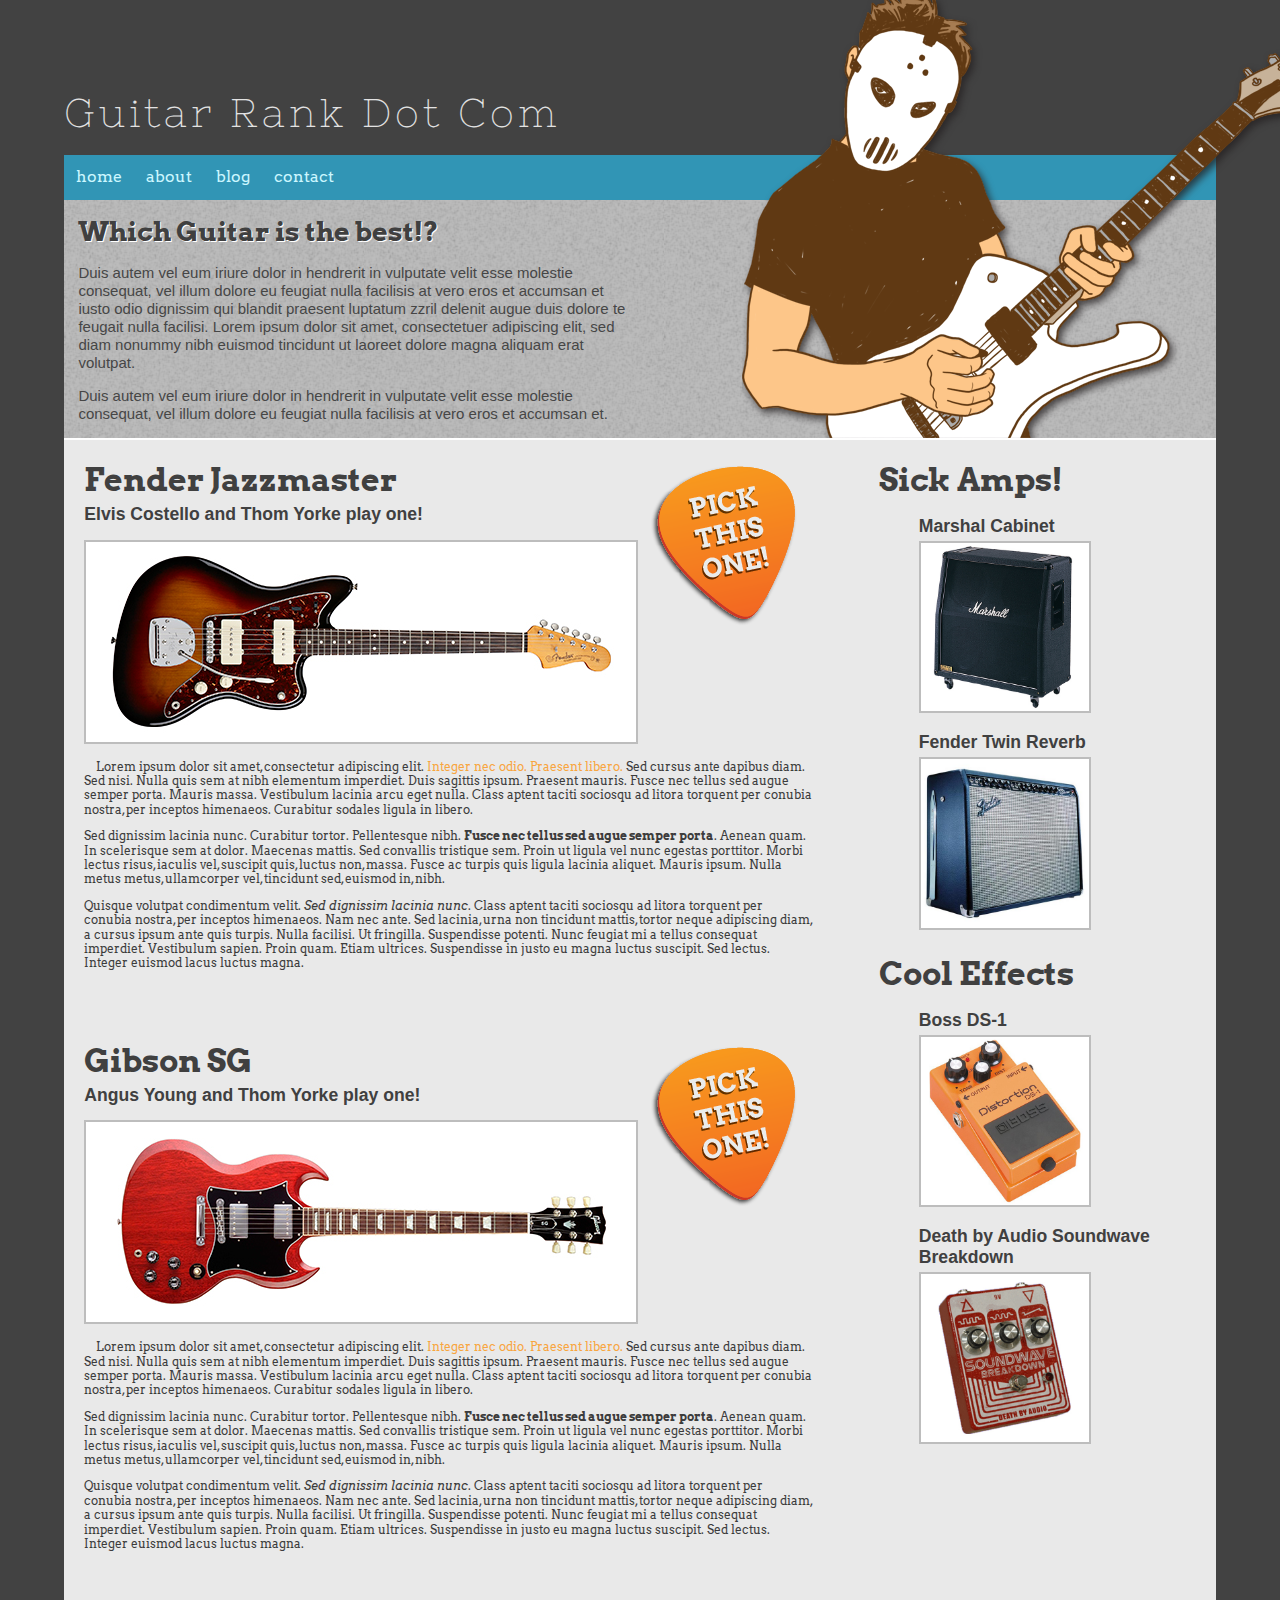
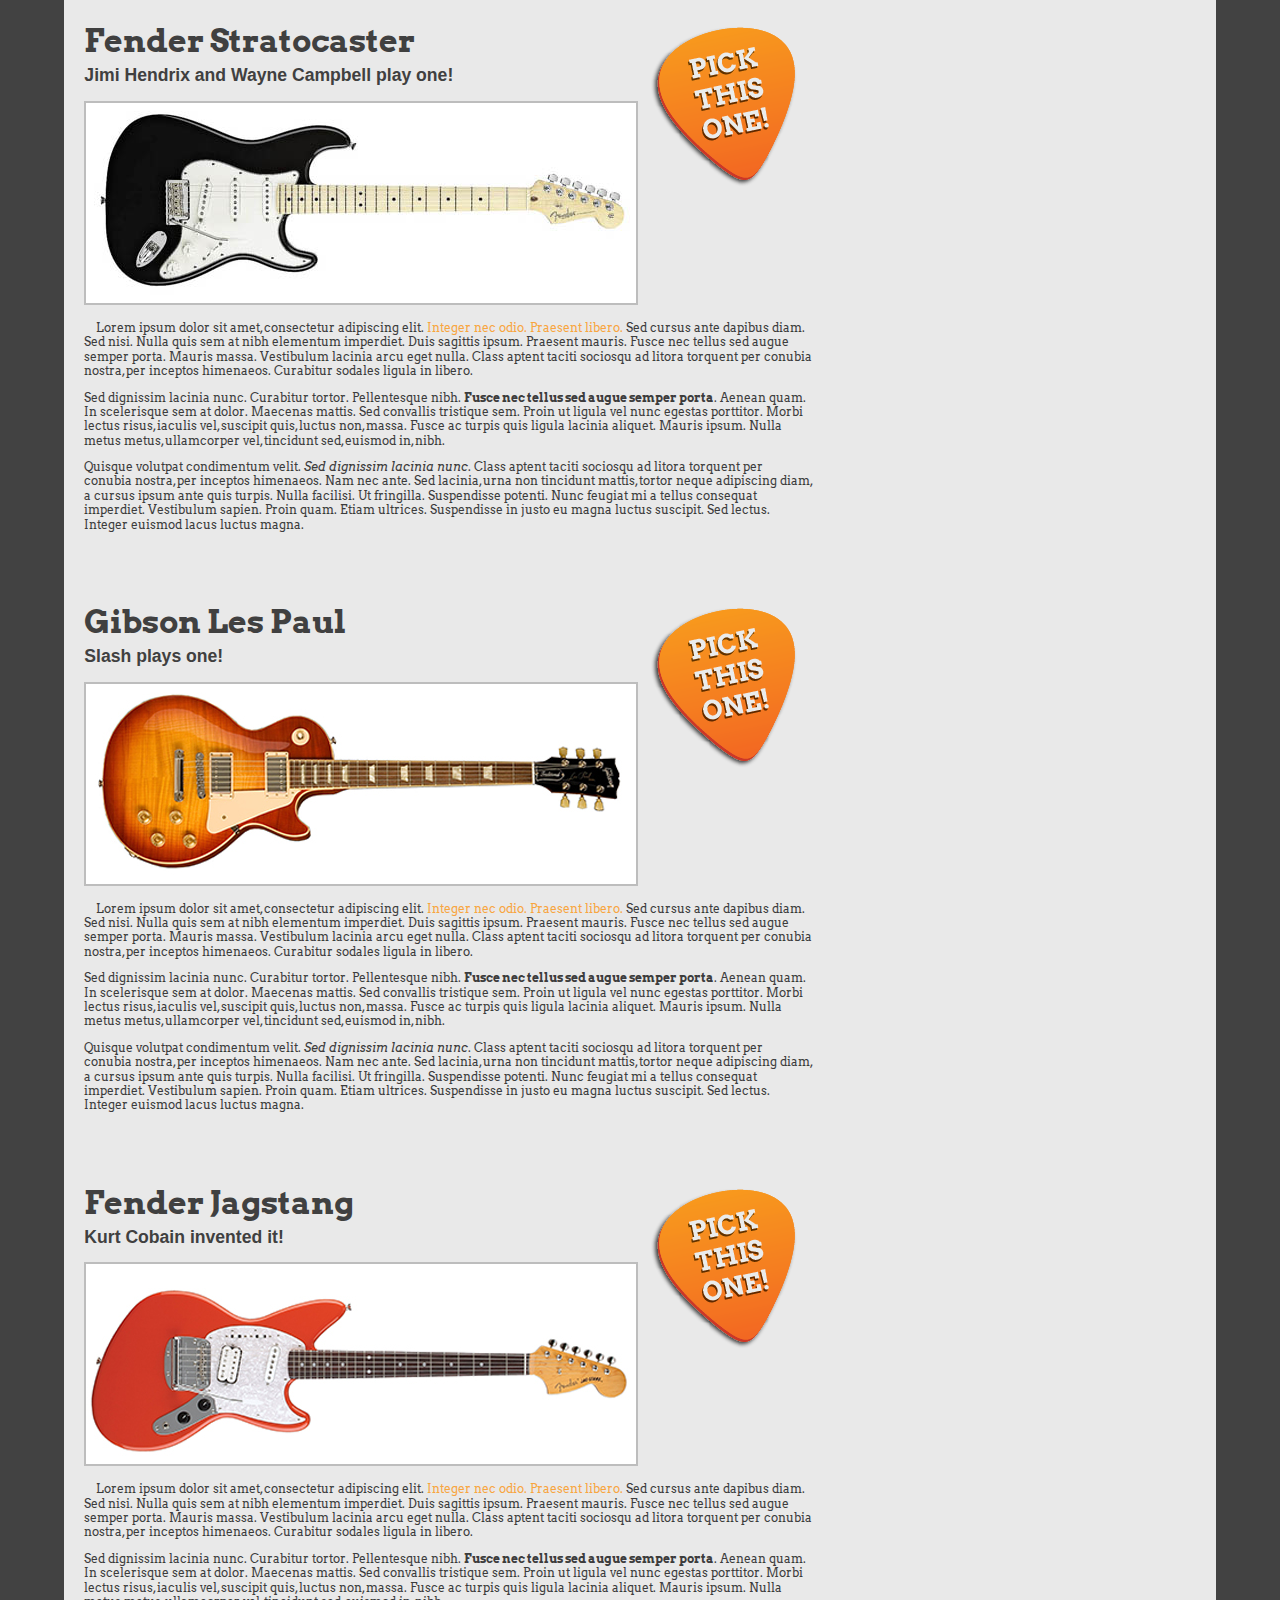
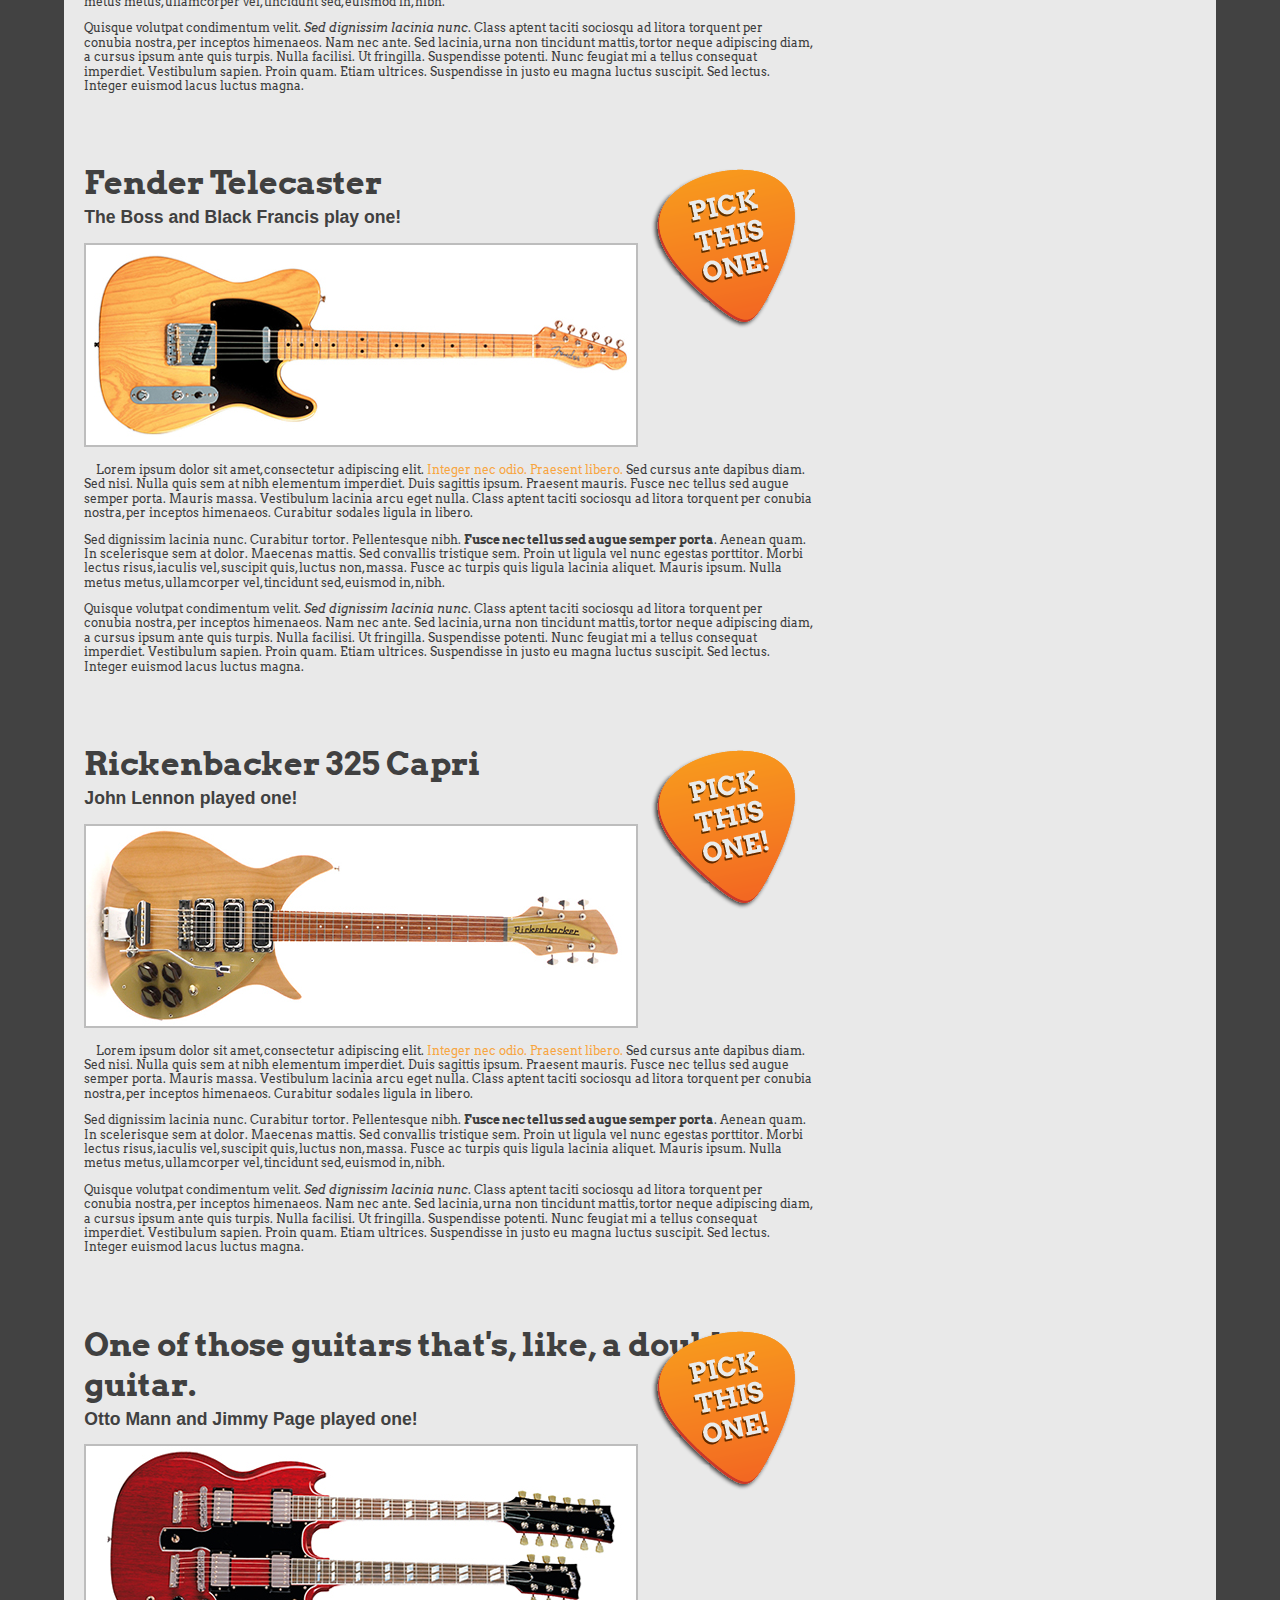
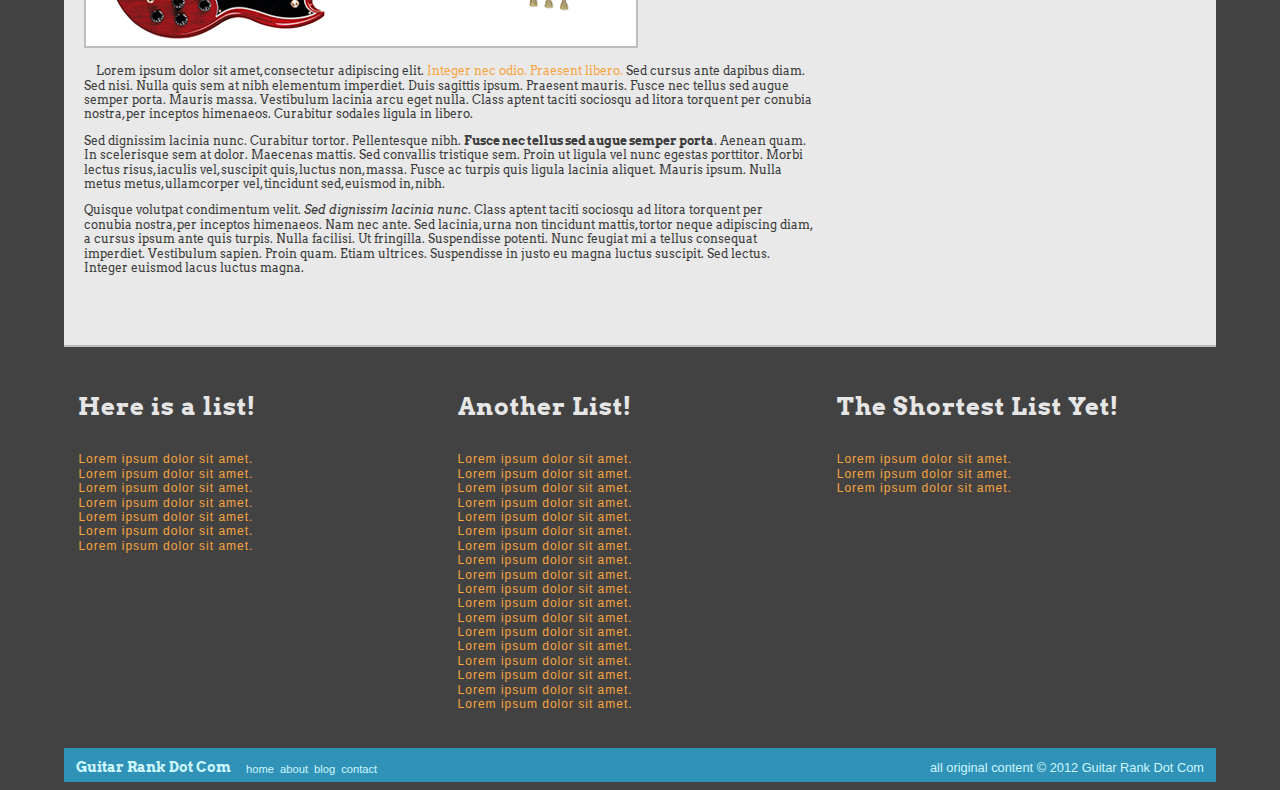
<file: index.html>
<!DOCTYPE HTML>
<html>
<head>
<meta http-equiv="Content-Type" content="text/html; charset=UTF-8">
<link type="text/css" rel="stylesheet" href="css/normalize.css">
<link type="text/css" rel="stylesheet" href="css/style.css">
<link href='http://fonts.googleapis.com/css?family=Nixie+One|Arvo' rel='stylesheet' type='text/css'>
<title>Guitar Rank Dot Com</title>
</head>
<body>
<div id="wrapper">
	<div id="header">
    	<h1>Guitar Rank Dot Com</h1>
    </div>
    <div id="nav">
    	<ul>
        	<li><a href="#">home</a></li>
            <li><a href="#">about</a></li>
            <li><a href="#">blog</a></li>
            <li><a href="#">contact</a></li>
        </ul>
    </div>
    <div id="intro">
    		<div id="introFigure"><img src="img/figure.png" alt="Killed by Shredd!"></div>
        	<h1>Which Guitar is the best!?</h1>
            <p>Duis autem vel eum iriure dolor in hendrerit in vulputate velit esse molestie consequat, vel illum dolore eu feugiat nulla facilisis at vero eros et accumsan et iusto odio dignissim qui blandit praesent luptatum zzril delenit augue duis dolore te feugait nulla facilisi. Lorem ipsum dolor sit amet, consectetuer adipiscing elit, sed diam nonummy nibh euismod tincidunt ut laoreet dolore magna aliquam erat volutpat.</p>
            <p>Duis autem vel eum iriure dolor in hendrerit in vulputate velit esse molestie consequat, vel illum dolore eu feugiat nulla facilisis at vero eros et accumsan et.</p>
       
    </div>
    <div id="main">
    <div id="guitars">
  	<div>
        	<h1>Fender Jazzmaster</h1>
            <h2>Elvis Costello and Thom Yorke play one!</h2>
            <img src="img/jazzmaster.jpg" alt="Fender Jazzmaster">
            <p>Lorem ipsum dolor sit amet, consectetur adipiscing elit. <a href="#">Integer nec odio. Praesent libero.</a> Sed cursus ante dapibus diam. Sed nisi. Nulla quis sem at nibh elementum imperdiet. Duis sagittis ipsum. Praesent mauris. Fusce nec tellus sed augue semper porta. Mauris massa. Vestibulum lacinia arcu eget nulla. Class aptent taciti sociosqu ad litora torquent per conubia nostra, per inceptos himenaeos. Curabitur sodales ligula in libero. </p>
<p>Sed dignissim lacinia nunc. Curabitur tortor. Pellentesque nibh. <b>Fusce nec tellus sed augue semper porta</b>. Aenean quam. In scelerisque sem at dolor. Maecenas mattis. Sed convallis tristique sem. Proin ut ligula vel nunc egestas porttitor. Morbi lectus risus, iaculis vel, suscipit quis, luctus non, massa. Fusce ac turpis quis ligula lacinia aliquet. Mauris ipsum. Nulla metus metus, ullamcorper vel, tincidunt sed, euismod in, nibh. </p>
<p>Quisque volutpat condimentum velit. <i>Sed dignissim lacinia nunc</i>. Class aptent taciti sociosqu ad litora torquent per conubia nostra, per inceptos himenaeos. Nam nec ante. Sed lacinia, urna non tincidunt mattis, tortor neque adipiscing diam, a cursus ipsum ante quis turpis. Nulla facilisi. Ut fringilla. Suspendisse potenti. Nunc feugiat mi a tellus consequat imperdiet. Vestibulum sapien. Proin quam. Etiam ultrices. Suspendisse in justo eu magna luctus suscipit. Sed lectus. Integer euismod lacus luctus magna. </p>
			<div><a href="#"><img src="img/pick.png" alt="Pick This One!"></a></div>
      </div>
        <div>
        	<h1>Gibson SG</h1>
            <h2>Angus Young and Thom Yorke play one!</h2>
            <img src="img/sg.jpg" alt="Gibson SG">
            <p>Lorem ipsum dolor sit amet, consectetur adipiscing elit. <a href="#">Integer nec odio. Praesent libero.</a> Sed cursus ante dapibus diam. Sed nisi. Nulla quis sem at nibh elementum imperdiet. Duis sagittis ipsum. Praesent mauris. Fusce nec tellus sed augue semper porta. Mauris massa. Vestibulum lacinia arcu eget nulla. Class aptent taciti sociosqu ad litora torquent per conubia nostra, per inceptos himenaeos. Curabitur sodales ligula in libero. </p>
<p>Sed dignissim lacinia nunc. Curabitur tortor. Pellentesque nibh. <b>Fusce nec tellus sed augue semper porta</b>. Aenean quam. In scelerisque sem at dolor. Maecenas mattis. Sed convallis tristique sem. Proin ut ligula vel nunc egestas porttitor. Morbi lectus risus, iaculis vel, suscipit quis, luctus non, massa. Fusce ac turpis quis ligula lacinia aliquet. Mauris ipsum. Nulla metus metus, ullamcorper vel, tincidunt sed, euismod in, nibh. </p>
<p>Quisque volutpat condimentum velit. <i>Sed dignissim lacinia nunc</i>. Class aptent taciti sociosqu ad litora torquent per conubia nostra, per inceptos himenaeos. Nam nec ante. Sed lacinia, urna non tincidunt mattis, tortor neque adipiscing diam, a cursus ipsum ante quis turpis. Nulla facilisi. Ut fringilla. Suspendisse potenti. Nunc feugiat mi a tellus consequat imperdiet. Vestibulum sapien. Proin quam. Etiam ultrices. Suspendisse in justo eu magna luctus suscipit. Sed lectus. Integer euismod lacus luctus magna. </p>
<div><a href="#"><img src="img/pick.png" alt="Pick This One!"></a></div>
        </div>
        <div>
        	<h1>Fender Stratocaster</h1>
            <h2>Jimi Hendrix and Wayne Campbell play one!</h2>
            <img src="img/strat.jpg" alt="Fender Stratocaster">
            <p>Lorem ipsum dolor sit amet, consectetur adipiscing elit. <a href="#">Integer nec odio. Praesent libero.</a> Sed cursus ante dapibus diam. Sed nisi. Nulla quis sem at nibh elementum imperdiet. Duis sagittis ipsum. Praesent mauris. Fusce nec tellus sed augue semper porta. Mauris massa. Vestibulum lacinia arcu eget nulla. Class aptent taciti sociosqu ad litora torquent per conubia nostra, per inceptos himenaeos. Curabitur sodales ligula in libero. </p>
<p>Sed dignissim lacinia nunc. Curabitur tortor. Pellentesque nibh. <b>Fusce nec tellus sed augue semper porta</b>. Aenean quam. In scelerisque sem at dolor. Maecenas mattis. Sed convallis tristique sem. Proin ut ligula vel nunc egestas porttitor. Morbi lectus risus, iaculis vel, suscipit quis, luctus non, massa. Fusce ac turpis quis ligula lacinia aliquet. Mauris ipsum. Nulla metus metus, ullamcorper vel, tincidunt sed, euismod in, nibh. </p>
<p>Quisque volutpat condimentum velit. <i>Sed dignissim lacinia nunc</i>. Class aptent taciti sociosqu ad litora torquent per conubia nostra, per inceptos himenaeos. Nam nec ante. Sed lacinia, urna non tincidunt mattis, tortor neque adipiscing diam, a cursus ipsum ante quis turpis. Nulla facilisi. Ut fringilla. Suspendisse potenti. Nunc feugiat mi a tellus consequat imperdiet. Vestibulum sapien. Proin quam. Etiam ultrices. Suspendisse in justo eu magna luctus suscipit. Sed lectus. Integer euismod lacus luctus magna. </p>
<div><a href="#"><img src="img/pick.png" alt="Pick This One!"></a></div>
        </div>
        <div>
        	<h1>Gibson Les Paul</h1>
            <h2>Slash plays one!</h2>
            <img src="img/lespaul.jpg" alt="Gibson Les Paul">
            <p>Lorem ipsum dolor sit amet, consectetur adipiscing elit. <a href="#">Integer nec odio. Praesent libero.</a> Sed cursus ante dapibus diam. Sed nisi. Nulla quis sem at nibh elementum imperdiet. Duis sagittis ipsum. Praesent mauris. Fusce nec tellus sed augue semper porta. Mauris massa. Vestibulum lacinia arcu eget nulla. Class aptent taciti sociosqu ad litora torquent per conubia nostra, per inceptos himenaeos. Curabitur sodales ligula in libero. </p>
<p>Sed dignissim lacinia nunc. Curabitur tortor. Pellentesque nibh. <b>Fusce nec tellus sed augue semper porta</b>. Aenean quam. In scelerisque sem at dolor. Maecenas mattis. Sed convallis tristique sem. Proin ut ligula vel nunc egestas porttitor. Morbi lectus risus, iaculis vel, suscipit quis, luctus non, massa. Fusce ac turpis quis ligula lacinia aliquet. Mauris ipsum. Nulla metus metus, ullamcorper vel, tincidunt sed, euismod in, nibh. </p>
<p>Quisque volutpat condimentum velit. <i>Sed dignissim lacinia nunc</i>. Class aptent taciti sociosqu ad litora torquent per conubia nostra, per inceptos himenaeos. Nam nec ante. Sed lacinia, urna non tincidunt mattis, tortor neque adipiscing diam, a cursus ipsum ante quis turpis. Nulla facilisi. Ut fringilla. Suspendisse potenti. Nunc feugiat mi a tellus consequat imperdiet. Vestibulum sapien. Proin quam. Etiam ultrices. Suspendisse in justo eu magna luctus suscipit. Sed lectus. Integer euismod lacus luctus magna. </p>
<div><a href="#"><img src="img/pick.png" alt="Pick This One!"></a></div>
        </div>
        <div>
        	<h1>Fender Jagstang</h1>
            <h2>Kurt Cobain invented it!</h2>
            <img src="img/jagstang.jpg" alt="Fender Jagstang">
            <p>Lorem ipsum dolor sit amet, consectetur adipiscing elit. <a href="#">Integer nec odio. Praesent libero.</a> Sed cursus ante dapibus diam. Sed nisi. Nulla quis sem at nibh elementum imperdiet. Duis sagittis ipsum. Praesent mauris. Fusce nec tellus sed augue semper porta. Mauris massa. Vestibulum lacinia arcu eget nulla. Class aptent taciti sociosqu ad litora torquent per conubia nostra, per inceptos himenaeos. Curabitur sodales ligula in libero. </p>
<p>Sed dignissim lacinia nunc. Curabitur tortor. Pellentesque nibh. <b>Fusce nec tellus sed augue semper porta</b>. Aenean quam. In scelerisque sem at dolor. Maecenas mattis. Sed convallis tristique sem. Proin ut ligula vel nunc egestas porttitor. Morbi lectus risus, iaculis vel, suscipit quis, luctus non, massa. Fusce ac turpis quis ligula lacinia aliquet. Mauris ipsum. Nulla metus metus, ullamcorper vel, tincidunt sed, euismod in, nibh. </p>
<p>Quisque volutpat condimentum velit. <i>Sed dignissim lacinia nunc</i>. Class aptent taciti sociosqu ad litora torquent per conubia nostra, per inceptos himenaeos. Nam nec ante. Sed lacinia, urna non tincidunt mattis, tortor neque adipiscing diam, a cursus ipsum ante quis turpis. Nulla facilisi. Ut fringilla. Suspendisse potenti. Nunc feugiat mi a tellus consequat imperdiet. Vestibulum sapien. Proin quam. Etiam ultrices. Suspendisse in justo eu magna luctus suscipit. Sed lectus. Integer euismod lacus luctus magna. </p>
<div><a href="#"><img src="img/pick.png" alt="Pick This One!"></a></div>
        </div>
        <div>
        	<h1>Fender Telecaster</h1>
            <h2>The Boss and Black Francis play one!</h2>
            <img src="img/tele.jpg" alt="Fender Telecaster">
            <p>Lorem ipsum dolor sit amet, consectetur adipiscing elit. <a href="#">Integer nec odio. Praesent libero.</a> Sed cursus ante dapibus diam. Sed nisi. Nulla quis sem at nibh elementum imperdiet. Duis sagittis ipsum. Praesent mauris. Fusce nec tellus sed augue semper porta. Mauris massa. Vestibulum lacinia arcu eget nulla. Class aptent taciti sociosqu ad litora torquent per conubia nostra, per inceptos himenaeos. Curabitur sodales ligula in libero. </p>
<p>Sed dignissim lacinia nunc. Curabitur tortor. Pellentesque nibh. <b>Fusce nec tellus sed augue semper porta</b>. Aenean quam. In scelerisque sem at dolor. Maecenas mattis. Sed convallis tristique sem. Proin ut ligula vel nunc egestas porttitor. Morbi lectus risus, iaculis vel, suscipit quis, luctus non, massa. Fusce ac turpis quis ligula lacinia aliquet. Mauris ipsum. Nulla metus metus, ullamcorper vel, tincidunt sed, euismod in, nibh. </p>
<p>Quisque volutpat condimentum velit. <i>Sed dignissim lacinia nunc</i>. Class aptent taciti sociosqu ad litora torquent per conubia nostra, per inceptos himenaeos. Nam nec ante. Sed lacinia, urna non tincidunt mattis, tortor neque adipiscing diam, a cursus ipsum ante quis turpis. Nulla facilisi. Ut fringilla. Suspendisse potenti. Nunc feugiat mi a tellus consequat imperdiet. Vestibulum sapien. Proin quam. Etiam ultrices. Suspendisse in justo eu magna luctus suscipit. Sed lectus. Integer euismod lacus luctus magna. </p>
<div><a href="#"><img src="img/pick.png" alt="Pick This One!"></a></div>
        </div>
        <div>
        	<h1>Rickenbacker 325 Capri</h1>
            <h2>John Lennon played one!</h2>
            <img src="img/rickenbacker.jpg" alt="Rickenbacker 352 Capri">
            <p>Lorem ipsum dolor sit amet, consectetur adipiscing elit. <a href="#">Integer nec odio. Praesent libero.</a> Sed cursus ante dapibus diam. Sed nisi. Nulla quis sem at nibh elementum imperdiet. Duis sagittis ipsum. Praesent mauris. Fusce nec tellus sed augue semper porta. Mauris massa. Vestibulum lacinia arcu eget nulla. Class aptent taciti sociosqu ad litora torquent per conubia nostra, per inceptos himenaeos. Curabitur sodales ligula in libero. </p>
<p>Sed dignissim lacinia nunc. Curabitur tortor. Pellentesque nibh. <b>Fusce nec tellus sed augue semper porta</b>. Aenean quam. In scelerisque sem at dolor. Maecenas mattis. Sed convallis tristique sem. Proin ut ligula vel nunc egestas porttitor. Morbi lectus risus, iaculis vel, suscipit quis, luctus non, massa. Fusce ac turpis quis ligula lacinia aliquet. Mauris ipsum. Nulla metus metus, ullamcorper vel, tincidunt sed, euismod in, nibh. </p>
<p>Quisque volutpat condimentum velit. <i>Sed dignissim lacinia nunc</i>. Class aptent taciti sociosqu ad litora torquent per conubia nostra, per inceptos himenaeos. Nam nec ante. Sed lacinia, urna non tincidunt mattis, tortor neque adipiscing diam, a cursus ipsum ante quis turpis. Nulla facilisi. Ut fringilla. Suspendisse potenti. Nunc feugiat mi a tellus consequat imperdiet. Vestibulum sapien. Proin quam. Etiam ultrices. Suspendisse in justo eu magna luctus suscipit. Sed lectus. Integer euismod lacus luctus magna. </p>
<div><a href="#"><img src="img/pick.png" alt="Pick This One!"></a></div>
        </div>
        <div>
        	<h1>One of those guitars that's, like, a double guitar.</h1>
            <h2>Otto Mann and Jimmy Page played one!</h2>
            <img src="img/lespaulDouble.jpg" alt="Gibson SG Double Neck">
            <p>Lorem ipsum dolor sit amet, consectetur adipiscing elit. <a href="#">Integer nec odio. Praesent libero.</a> Sed cursus ante dapibus diam. Sed nisi. Nulla quis sem at nibh elementum imperdiet. Duis sagittis ipsum. Praesent mauris. Fusce nec tellus sed augue semper porta. Mauris massa. Vestibulum lacinia arcu eget nulla. Class aptent taciti sociosqu ad litora torquent per conubia nostra, per inceptos himenaeos. Curabitur sodales ligula in libero. </p>
<p>Sed dignissim lacinia nunc. Curabitur tortor. Pellentesque nibh. <b>Fusce nec tellus sed augue semper porta</b>. Aenean quam. In scelerisque sem at dolor. Maecenas mattis. Sed convallis tristique sem. Proin ut ligula vel nunc egestas porttitor. Morbi lectus risus, iaculis vel, suscipit quis, luctus non, massa. Fusce ac turpis quis ligula lacinia aliquet. Mauris ipsum. Nulla metus metus, ullamcorper vel, tincidunt sed, euismod in, nibh. </p>
<p>Quisque volutpat condimentum velit. <i>Sed dignissim lacinia nunc</i>. Class aptent taciti sociosqu ad litora torquent per conubia nostra, per inceptos himenaeos. Nam nec ante. Sed lacinia, urna non tincidunt mattis, tortor neque adipiscing diam, a cursus ipsum ante quis turpis. Nulla facilisi. Ut fringilla. Suspendisse potenti. Nunc feugiat mi a tellus consequat imperdiet. Vestibulum sapien. Proin quam. Etiam ultrices. Suspendisse in justo eu magna luctus suscipit. Sed lectus. Integer euismod lacus luctus magna. </p>
<div><a href="#"><img src="img/pick.png" alt="Pick This One!"></a></div>
        </div>
  	</div>
    <div id="aside">
  			
        		<h1>Sick Amps!</h1>
            	<ul>
            		<li><h2>Marshal Cabinet</h2><img src="img/marshalCab.jpg" alt="Marshal Cabinet"></li>
                	<li><h2>Fender Twin Reverb</h2><img src="img/fenderTwin.jpg" alt="Fender Twin Reverb"></li>
            	</ul>
        	
        		<h1>Cool Effects</h1>
            	<ul>
            		<li><h2>Boss DS-1</h2><img src="img/bossDS1.jpg" alt="Boss DS-1"></li>
                	<li><h2>Death by Audio Soundwave Breakdown</h2><img src="img/soundwaveBreakdown.jpg" alt="Death by Audio Soundwave Breakdown"></li>
            	</ul>
        	
    	</div>
        </div>
    <div id="links">
   	  <div>
        	<h1>Here is a list!</h1>
            <ul>
            	<li><a href="#">Lorem ipsum dolor sit amet.</a></li>
                <li><a href="#">Lorem ipsum dolor sit amet.</a></li>
                <li><a href="#">Lorem ipsum dolor sit amet.</a></li>
                <li><a href="#">Lorem ipsum dolor sit amet.</a></li>
                <li><a href="#">Lorem ipsum dolor sit amet.</a></li>
                <li><a href="#">Lorem ipsum dolor sit amet.</a></li>
                <li><a href="#">Lorem ipsum dolor sit amet.</a></li>
            </ul>
        </div>
        <div>
        	<h1>Another List!</h1>
            <ul>
                <li><a href="#">Lorem ipsum dolor sit amet.</a></li>
                <li><a href="#">Lorem ipsum dolor sit amet.</a></li>
                <li><a href="#">Lorem ipsum dolor sit amet.</a></li>
                <li><a href="#">Lorem ipsum dolor sit amet.</a></li>
                <li><a href="#">Lorem ipsum dolor sit amet.</a></li>
                <li><a href="#">Lorem ipsum dolor sit amet.</a></li>
                <li><a href="#">Lorem ipsum dolor sit amet.</a></li>
                <li><a href="#">Lorem ipsum dolor sit amet.</a></li>
                <li><a href="#">Lorem ipsum dolor sit amet.</a></li>
                <li><a href="#">Lorem ipsum dolor sit amet.</a></li>
                <li><a href="#">Lorem ipsum dolor sit amet.</a></li>
                <li><a href="#">Lorem ipsum dolor sit amet.</a></li>
                <li><a href="#">Lorem ipsum dolor sit amet.</a></li>
                <li><a href="#">Lorem ipsum dolor sit amet.</a></li>
                <li><a href="#">Lorem ipsum dolor sit amet.</a></li>
                <li><a href="#">Lorem ipsum dolor sit amet.</a></li>
                <li><a href="#">Lorem ipsum dolor sit amet.</a></li>
                <li><a href="#">Lorem ipsum dolor sit amet.</a></li>
            </ul>
        </div>
        <div>
        	<h1>The Shortest List Yet!</h1>
            <ul>
                <li><a href="#">Lorem ipsum dolor sit amet.</a></li>
                <li><a href="#">Lorem ipsum dolor sit amet.</a></li>
                <li><a href="#">Lorem ipsum dolor sit amet.</a></li>
            </ul>
        </div>
    </div>
    <div id="footer">
    	<h1>Guitar Rank Dot Com</h1>
        <ul>
        	<li><a href="#">home</a></li>
            <li><a href="#">about</a></li>
            <li><a href="#">blog</a></li>
            <li><a href="#">contact</a></li>
        </ul>
        <div>all original content &copy; 2012 Guitar Rank Dot Com</div>
    </div>
</div>
</body>
</html>
</file>
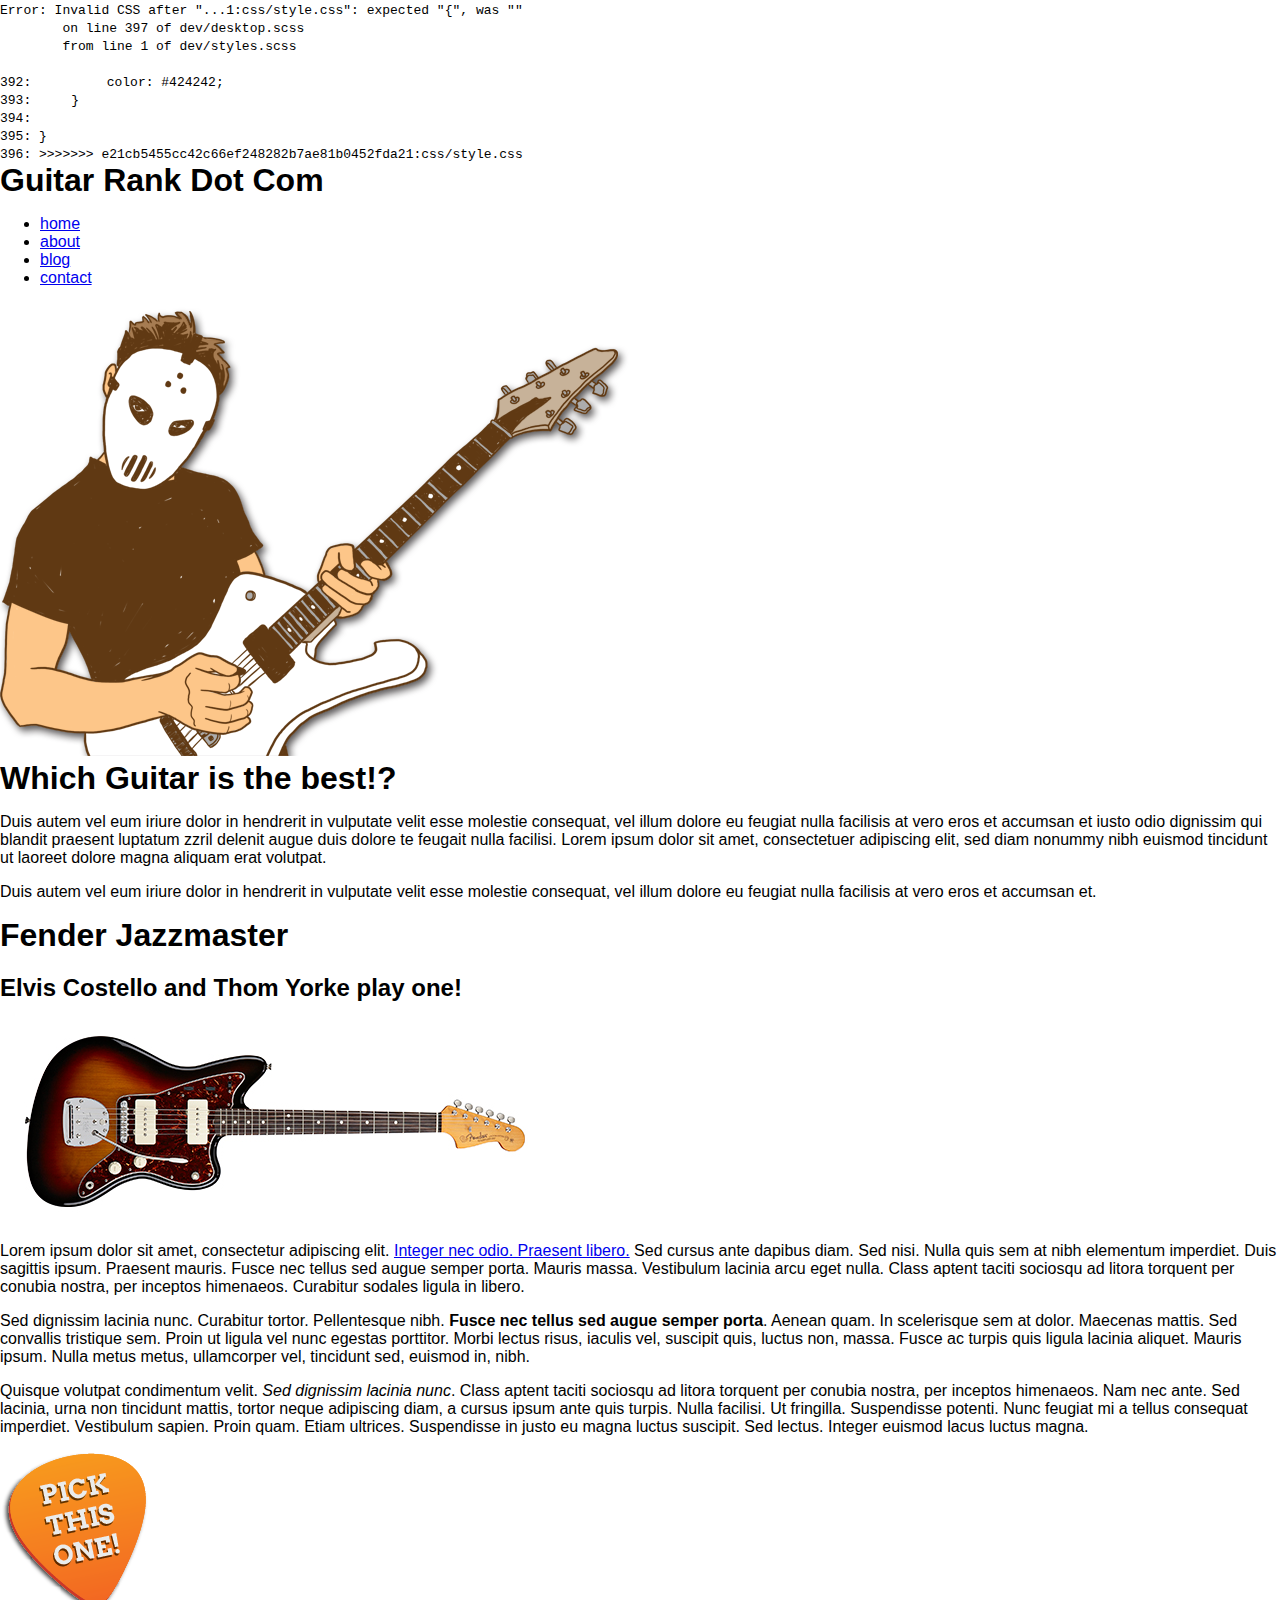
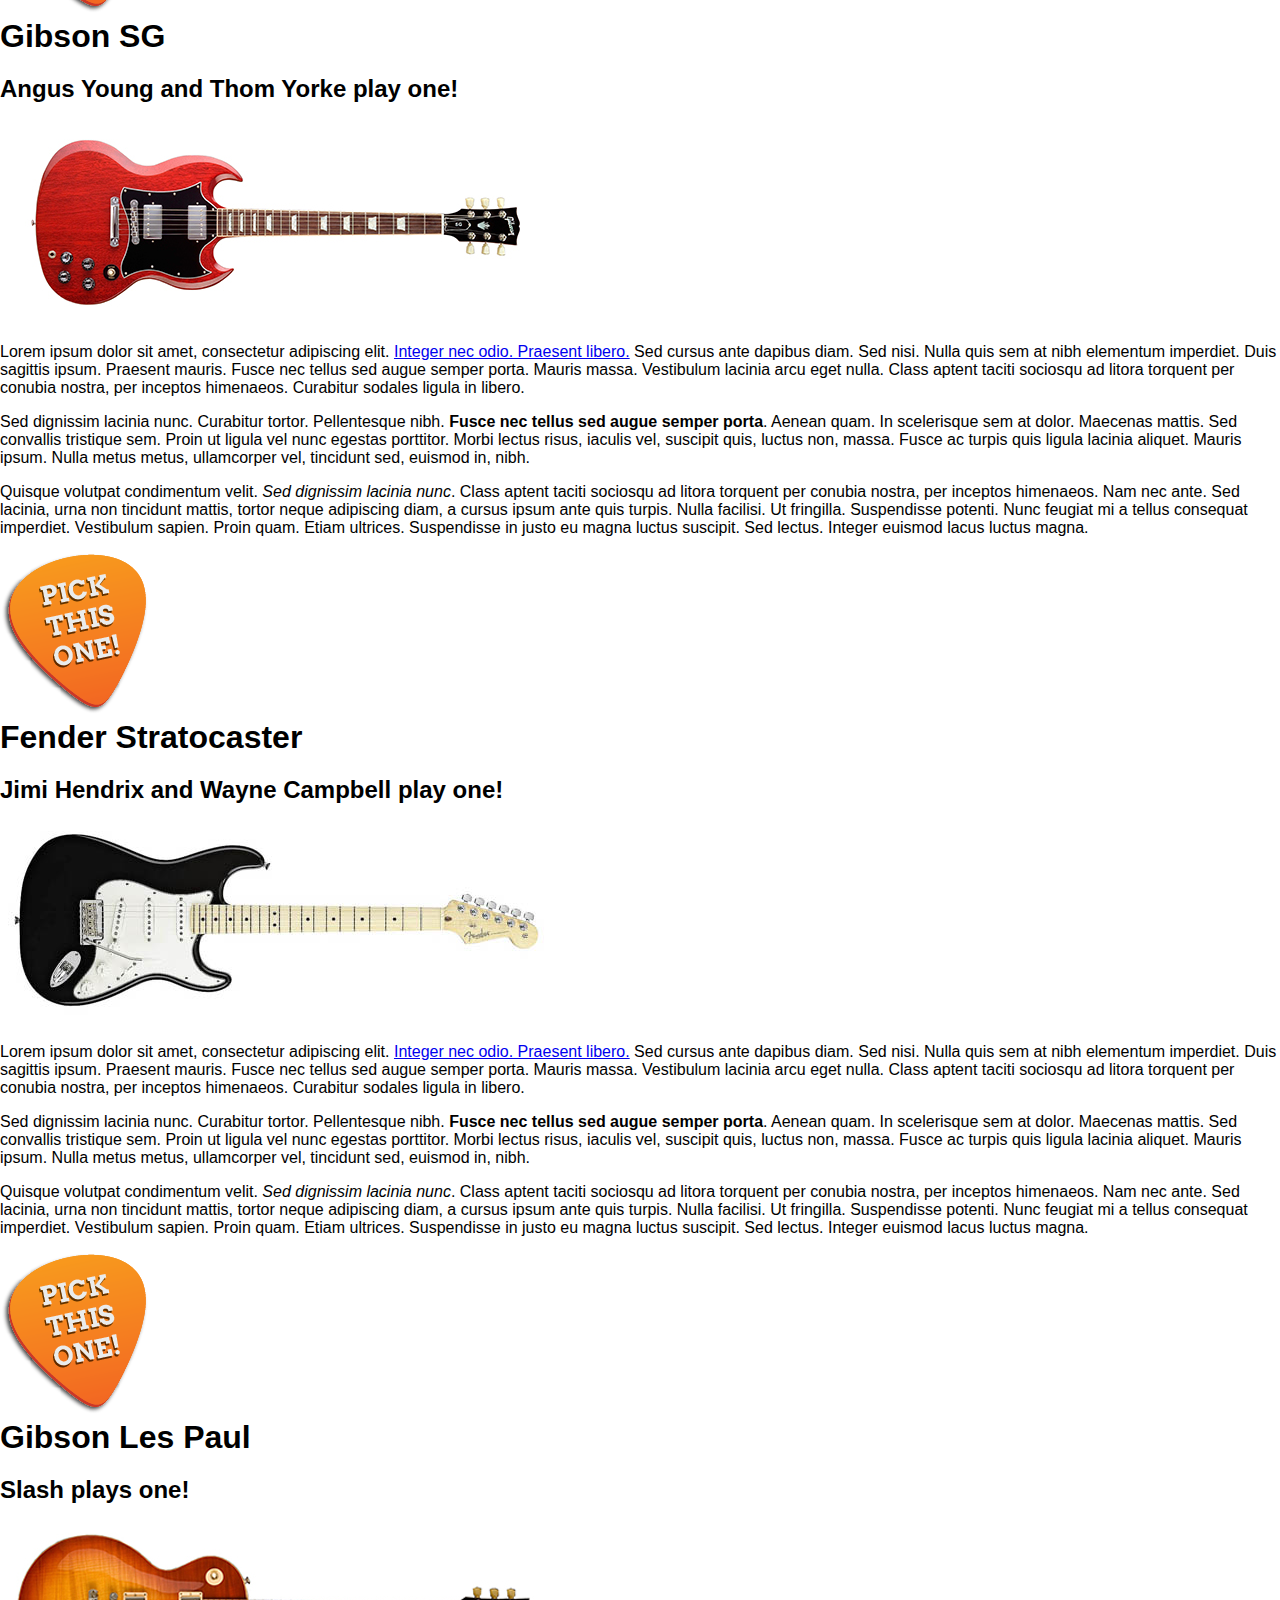
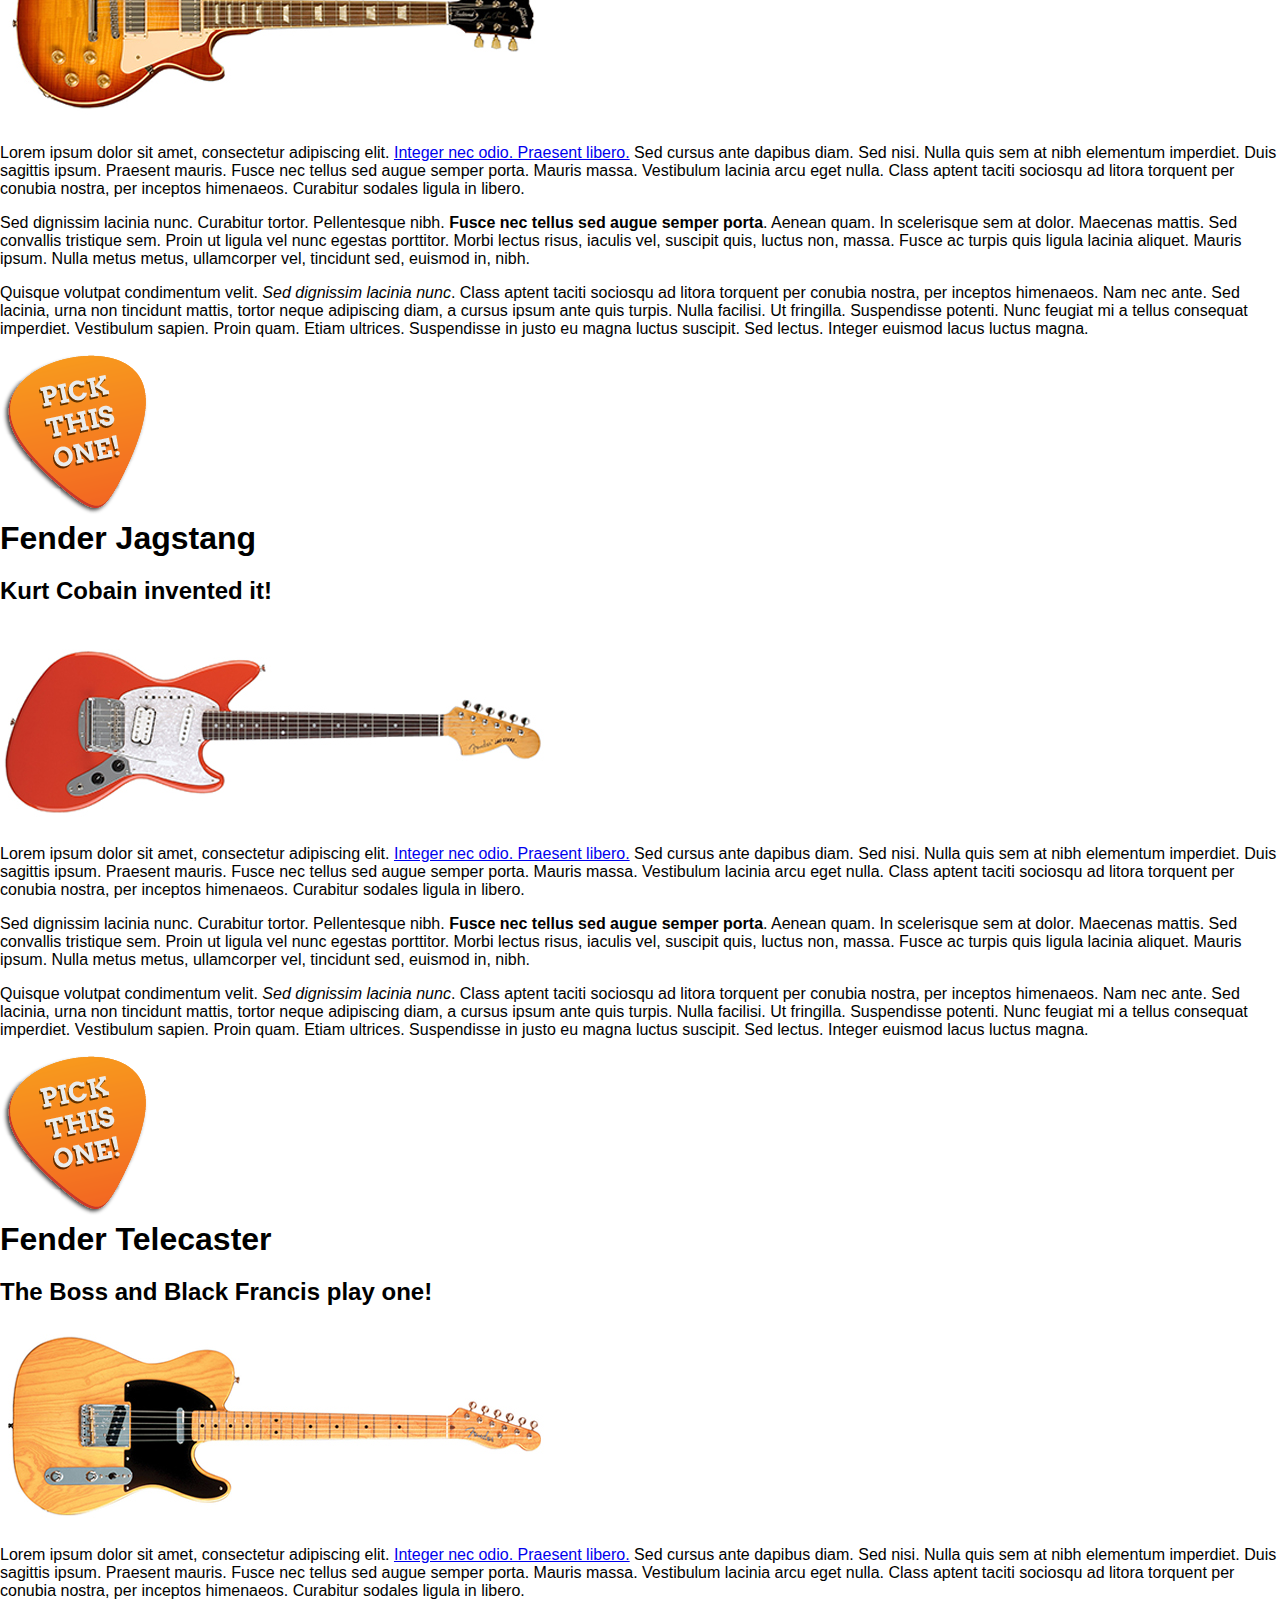
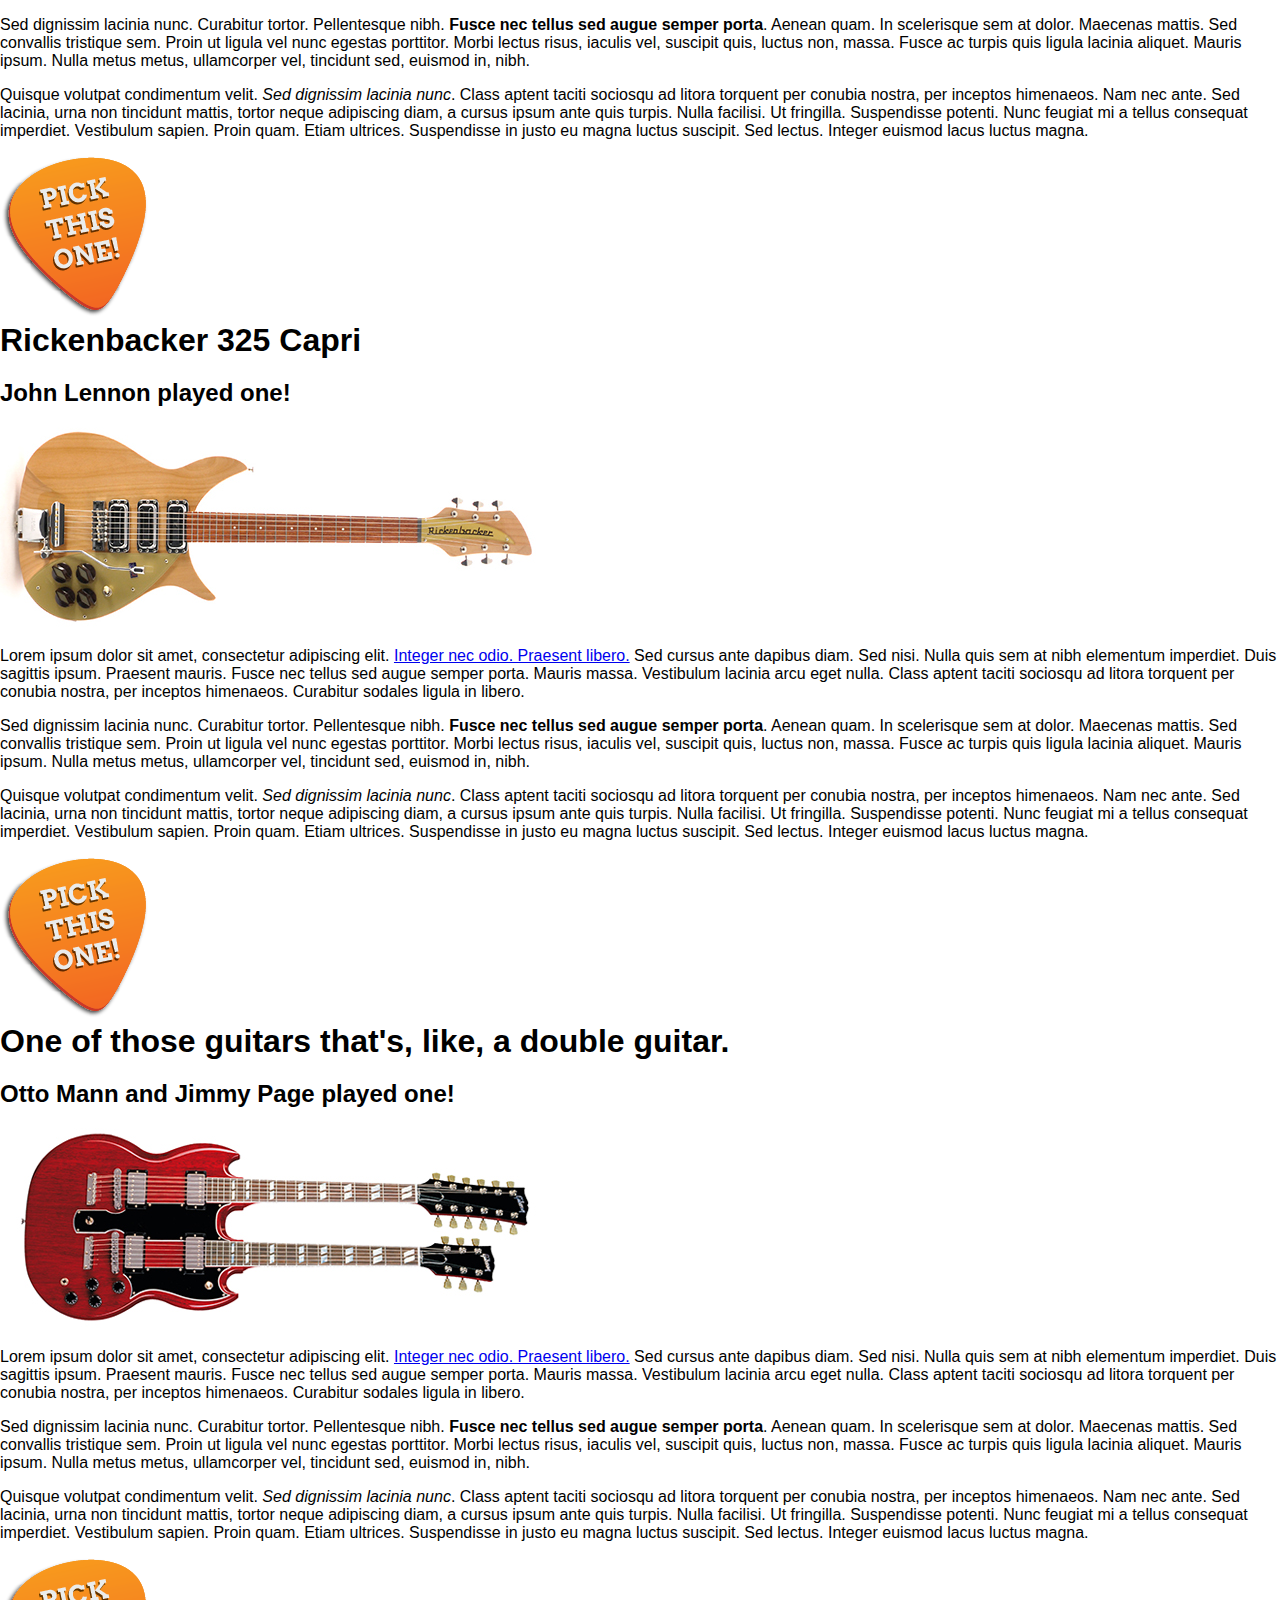
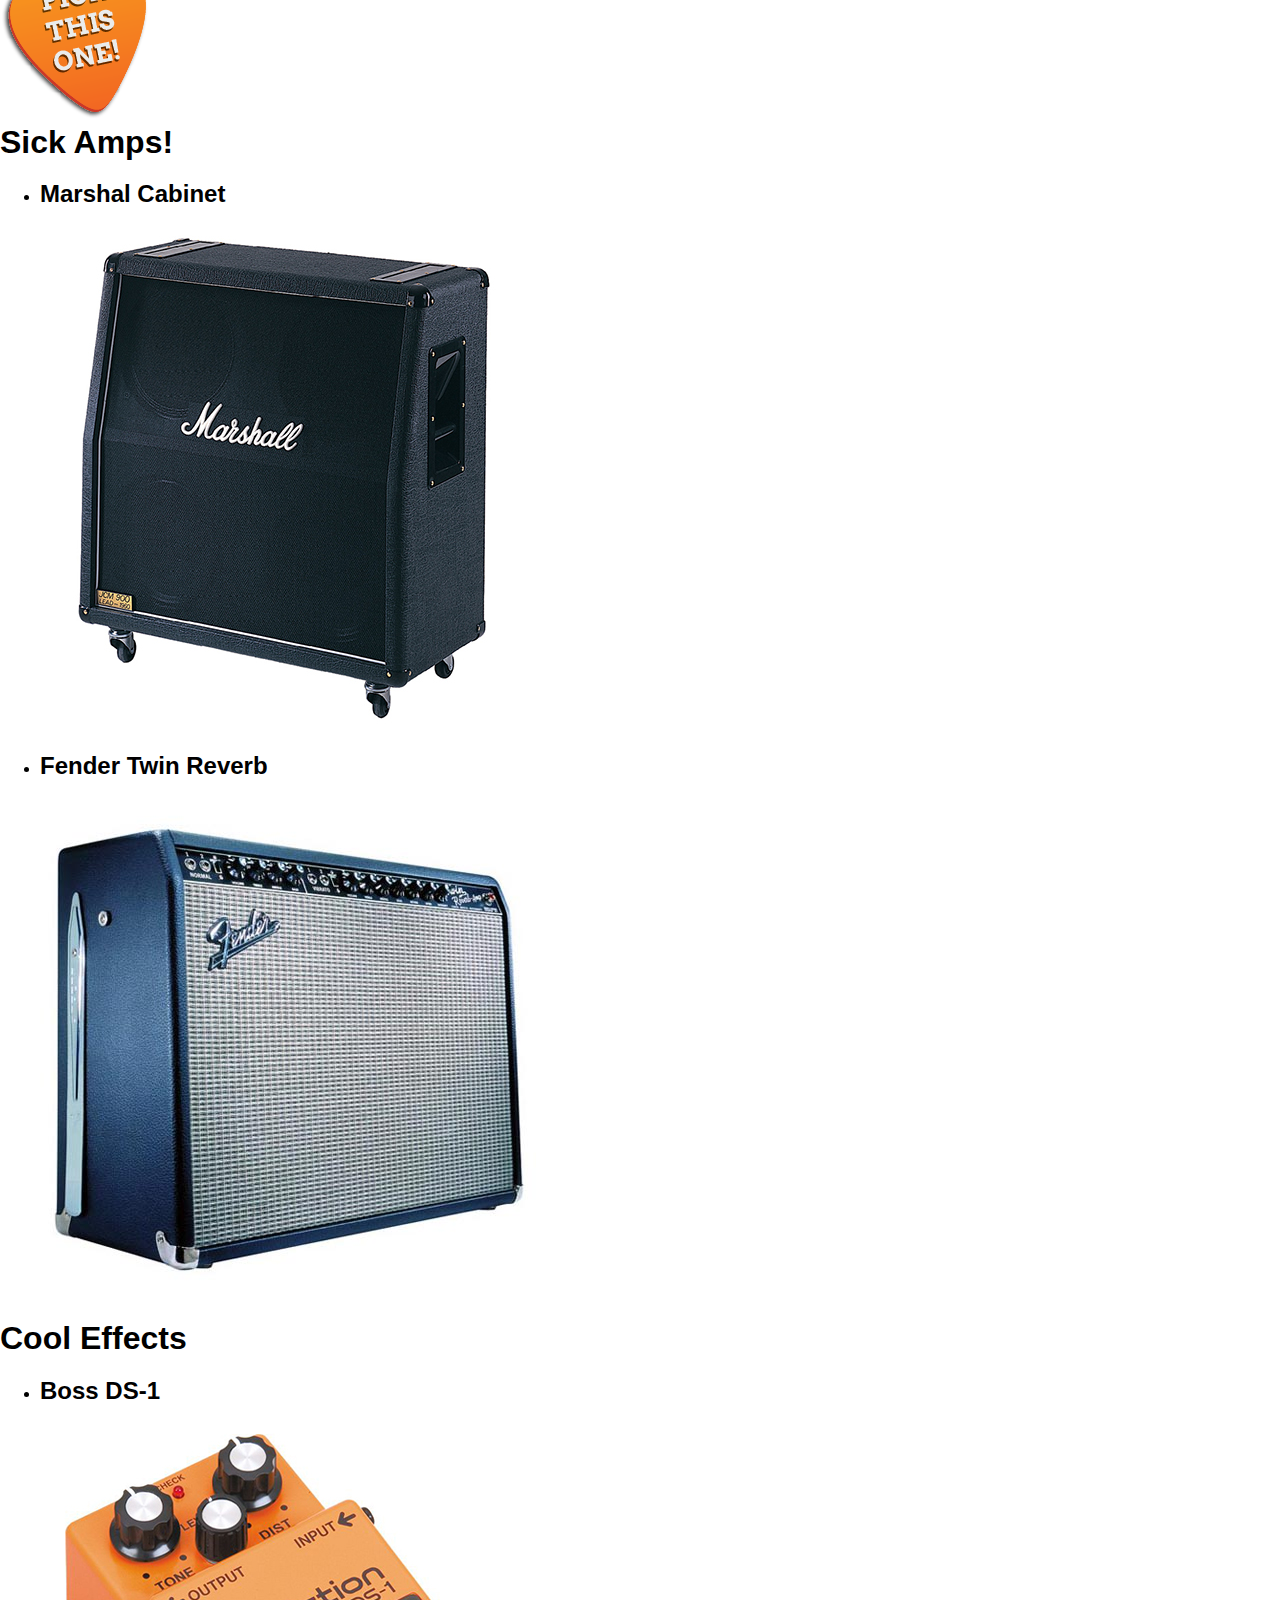
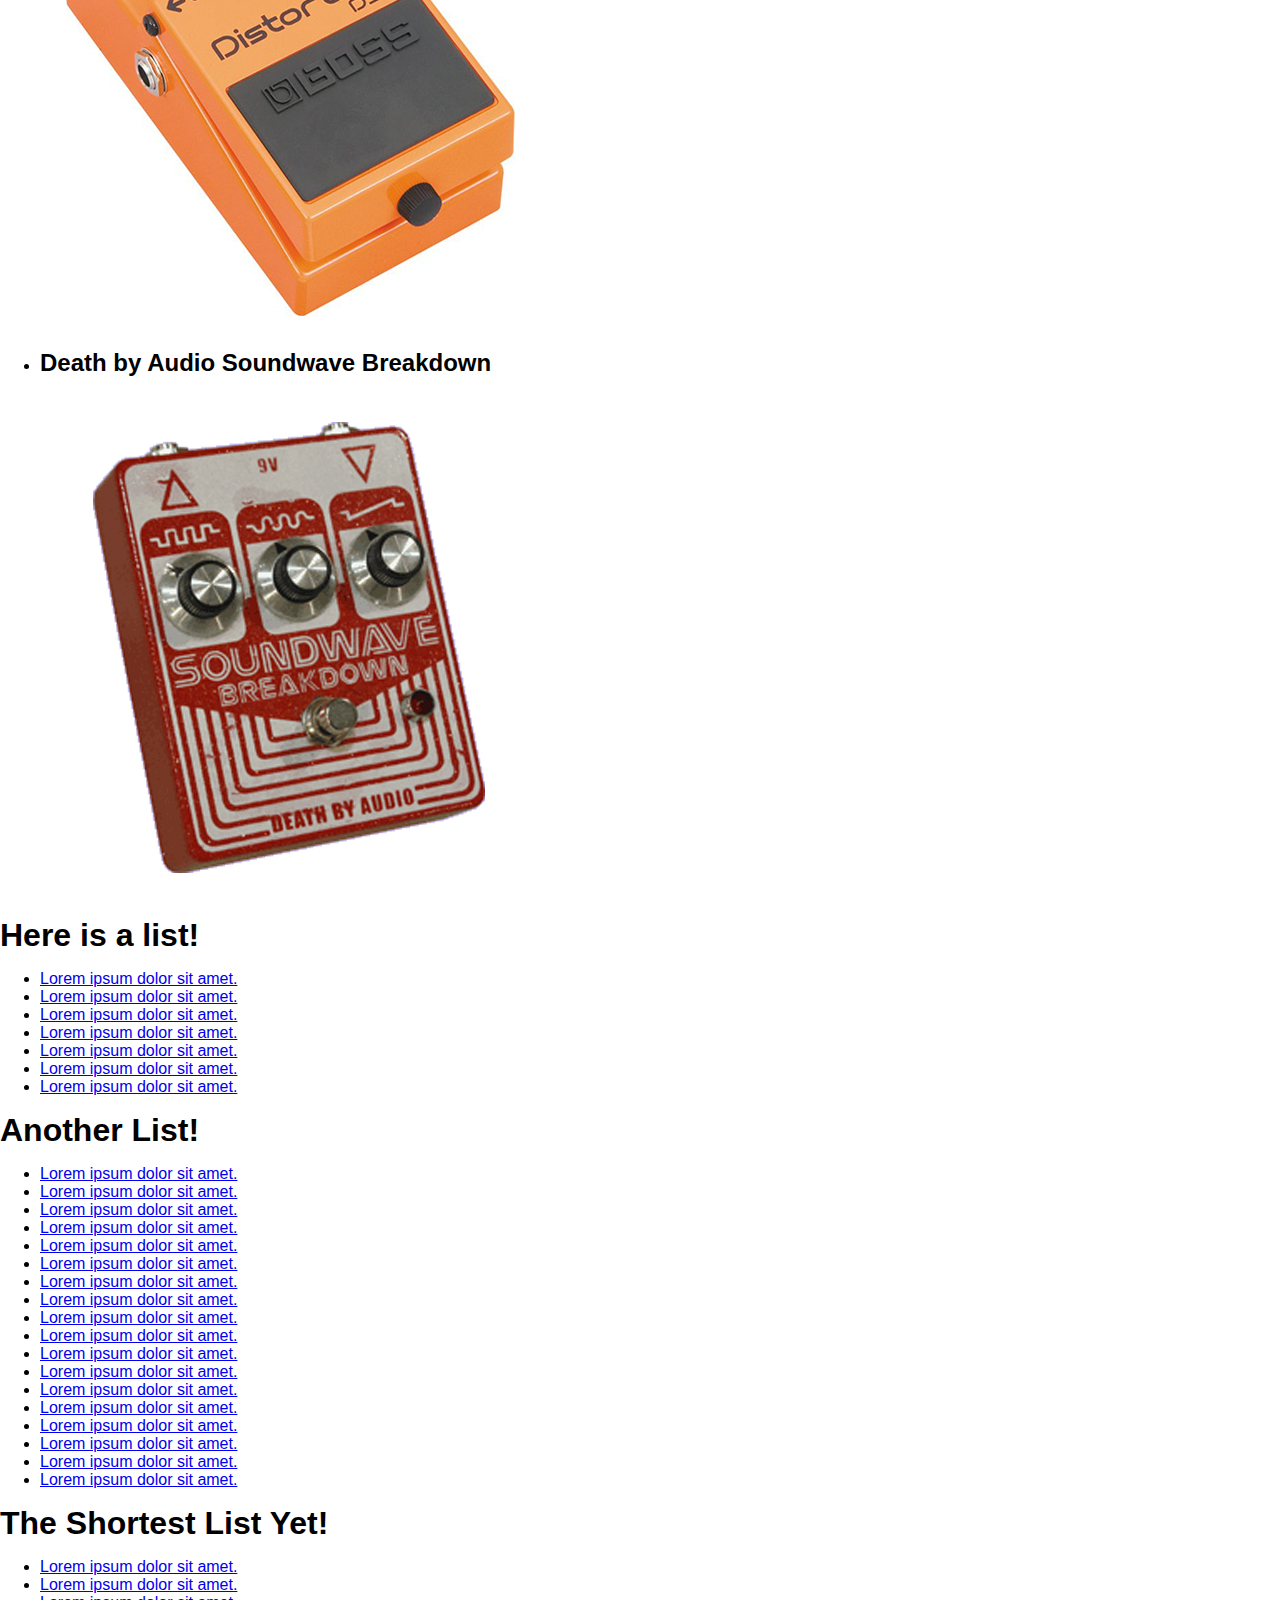
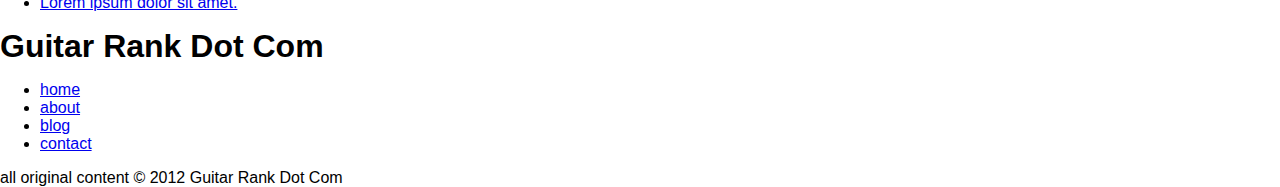
<file: public/index.html>
<!DOCTYPE HTML>
<html>
<head>
<meta http-equiv="Content-Type" content="text/html; charset=UTF-8">
<link type="text/css" rel="stylesheet" href="css/normalize.css">
<link type="text/css" rel="stylesheet" href="css/styles.css">
<link href='http://fonts.googleapis.com/css?family=Nixie+One|Arvo' rel='stylesheet' type='text/css'>
<title>Guitar Rank Dot Com</title>
</head>
<body>
<div id="wrapper">
	<div id="header">
    	<h1>Guitar Rank Dot Com</h1>
    </div>
    <div id="nav">
    	<ul>
        	<li><a href="#">home</a></li>
            <li><a href="#">about</a></li>
            <li><a href="#">blog</a></li>
            <li><a href="#">contact</a></li>
        </ul>
    </div>
    <div id="intro">
    		<div id="introFigure"><img src="img/figure.png" alt="Killed by Shredd!"></div>
        	<h1>Which Guitar is the best!?</h1>
            <p>Duis autem vel eum iriure dolor in hendrerit in vulputate velit esse molestie consequat, vel illum dolore eu feugiat nulla facilisis at vero eros et accumsan et iusto odio dignissim qui blandit praesent luptatum zzril delenit augue duis dolore te feugait nulla facilisi. Lorem ipsum dolor sit amet, consectetuer adipiscing elit, sed diam nonummy nibh euismod tincidunt ut laoreet dolore magna aliquam erat volutpat.</p>
            <p>Duis autem vel eum iriure dolor in hendrerit in vulputate velit esse molestie consequat, vel illum dolore eu feugiat nulla facilisis at vero eros et accumsan et.</p>
       
    </div>
    <div id="main">
    <div id="guitars">
  	<div>
        	<h1>Fender Jazzmaster</h1>
            <h2>Elvis Costello and Thom Yorke play one!</h2>
            <img src="img/jazzmaster.jpg" alt="Fender Jazzmaster">
            <p>Lorem ipsum dolor sit amet, consectetur adipiscing elit. <a href="#">Integer nec odio. Praesent libero.</a> Sed cursus ante dapibus diam. Sed nisi. Nulla quis sem at nibh elementum imperdiet. Duis sagittis ipsum. Praesent mauris. Fusce nec tellus sed augue semper porta. Mauris massa. Vestibulum lacinia arcu eget nulla. Class aptent taciti sociosqu ad litora torquent per conubia nostra, per inceptos himenaeos. Curabitur sodales ligula in libero. </p>
<p>Sed dignissim lacinia nunc. Curabitur tortor. Pellentesque nibh. <b>Fusce nec tellus sed augue semper porta</b>. Aenean quam. In scelerisque sem at dolor. Maecenas mattis. Sed convallis tristique sem. Proin ut ligula vel nunc egestas porttitor. Morbi lectus risus, iaculis vel, suscipit quis, luctus non, massa. Fusce ac turpis quis ligula lacinia aliquet. Mauris ipsum. Nulla metus metus, ullamcorper vel, tincidunt sed, euismod in, nibh. </p>
<p>Quisque volutpat condimentum velit. <i>Sed dignissim lacinia nunc</i>. Class aptent taciti sociosqu ad litora torquent per conubia nostra, per inceptos himenaeos. Nam nec ante. Sed lacinia, urna non tincidunt mattis, tortor neque adipiscing diam, a cursus ipsum ante quis turpis. Nulla facilisi. Ut fringilla. Suspendisse potenti. Nunc feugiat mi a tellus consequat imperdiet. Vestibulum sapien. Proin quam. Etiam ultrices. Suspendisse in justo eu magna luctus suscipit. Sed lectus. Integer euismod lacus luctus magna. </p>
			<div><a href="#"><img src="img/pick.png" alt="Pick This One!"></a></div>
      </div>
        <div>
        	<h1>Gibson SG</h1>
            <h2>Angus Young and Thom Yorke play one!</h2>
            <img src="img/sg.jpg" alt="Gibson SG">
            <p>Lorem ipsum dolor sit amet, consectetur adipiscing elit. <a href="#">Integer nec odio. Praesent libero.</a> Sed cursus ante dapibus diam. Sed nisi. Nulla quis sem at nibh elementum imperdiet. Duis sagittis ipsum. Praesent mauris. Fusce nec tellus sed augue semper porta. Mauris massa. Vestibulum lacinia arcu eget nulla. Class aptent taciti sociosqu ad litora torquent per conubia nostra, per inceptos himenaeos. Curabitur sodales ligula in libero. </p>
<p>Sed dignissim lacinia nunc. Curabitur tortor. Pellentesque nibh. <b>Fusce nec tellus sed augue semper porta</b>. Aenean quam. In scelerisque sem at dolor. Maecenas mattis. Sed convallis tristique sem. Proin ut ligula vel nunc egestas porttitor. Morbi lectus risus, iaculis vel, suscipit quis, luctus non, massa. Fusce ac turpis quis ligula lacinia aliquet. Mauris ipsum. Nulla metus metus, ullamcorper vel, tincidunt sed, euismod in, nibh. </p>
<p>Quisque volutpat condimentum velit. <i>Sed dignissim lacinia nunc</i>. Class aptent taciti sociosqu ad litora torquent per conubia nostra, per inceptos himenaeos. Nam nec ante. Sed lacinia, urna non tincidunt mattis, tortor neque adipiscing diam, a cursus ipsum ante quis turpis. Nulla facilisi. Ut fringilla. Suspendisse potenti. Nunc feugiat mi a tellus consequat imperdiet. Vestibulum sapien. Proin quam. Etiam ultrices. Suspendisse in justo eu magna luctus suscipit. Sed lectus. Integer euismod lacus luctus magna. </p>
<div><a href="#"><img src="img/pick.png" alt="Pick This One!"></a></div>
        </div>
        <div>
        	<h1>Fender Stratocaster</h1>
            <h2>Jimi Hendrix and Wayne Campbell play one!</h2>
            <img src="img/strat.jpg" alt="Fender Stratocaster">
            <p>Lorem ipsum dolor sit amet, consectetur adipiscing elit. <a href="#">Integer nec odio. Praesent libero.</a> Sed cursus ante dapibus diam. Sed nisi. Nulla quis sem at nibh elementum imperdiet. Duis sagittis ipsum. Praesent mauris. Fusce nec tellus sed augue semper porta. Mauris massa. Vestibulum lacinia arcu eget nulla. Class aptent taciti sociosqu ad litora torquent per conubia nostra, per inceptos himenaeos. Curabitur sodales ligula in libero. </p>
<p>Sed dignissim lacinia nunc. Curabitur tortor. Pellentesque nibh. <b>Fusce nec tellus sed augue semper porta</b>. Aenean quam. In scelerisque sem at dolor. Maecenas mattis. Sed convallis tristique sem. Proin ut ligula vel nunc egestas porttitor. Morbi lectus risus, iaculis vel, suscipit quis, luctus non, massa. Fusce ac turpis quis ligula lacinia aliquet. Mauris ipsum. Nulla metus metus, ullamcorper vel, tincidunt sed, euismod in, nibh. </p>
<p>Quisque volutpat condimentum velit. <i>Sed dignissim lacinia nunc</i>. Class aptent taciti sociosqu ad litora torquent per conubia nostra, per inceptos himenaeos. Nam nec ante. Sed lacinia, urna non tincidunt mattis, tortor neque adipiscing diam, a cursus ipsum ante quis turpis. Nulla facilisi. Ut fringilla. Suspendisse potenti. Nunc feugiat mi a tellus consequat imperdiet. Vestibulum sapien. Proin quam. Etiam ultrices. Suspendisse in justo eu magna luctus suscipit. Sed lectus. Integer euismod lacus luctus magna. </p>
<div><a href="#"><img src="img/pick.png" alt="Pick This One!"></a></div>
        </div>
        <div>
        	<h1>Gibson Les Paul</h1>
            <h2>Slash plays one!</h2>
            <img src="img/lespaul.jpg" alt="Gibson Les Paul">
            <p>Lorem ipsum dolor sit amet, consectetur adipiscing elit. <a href="#">Integer nec odio. Praesent libero.</a> Sed cursus ante dapibus diam. Sed nisi. Nulla quis sem at nibh elementum imperdiet. Duis sagittis ipsum. Praesent mauris. Fusce nec tellus sed augue semper porta. Mauris massa. Vestibulum lacinia arcu eget nulla. Class aptent taciti sociosqu ad litora torquent per conubia nostra, per inceptos himenaeos. Curabitur sodales ligula in libero. </p>
<p>Sed dignissim lacinia nunc. Curabitur tortor. Pellentesque nibh. <b>Fusce nec tellus sed augue semper porta</b>. Aenean quam. In scelerisque sem at dolor. Maecenas mattis. Sed convallis tristique sem. Proin ut ligula vel nunc egestas porttitor. Morbi lectus risus, iaculis vel, suscipit quis, luctus non, massa. Fusce ac turpis quis ligula lacinia aliquet. Mauris ipsum. Nulla metus metus, ullamcorper vel, tincidunt sed, euismod in, nibh. </p>
<p>Quisque volutpat condimentum velit. <i>Sed dignissim lacinia nunc</i>. Class aptent taciti sociosqu ad litora torquent per conubia nostra, per inceptos himenaeos. Nam nec ante. Sed lacinia, urna non tincidunt mattis, tortor neque adipiscing diam, a cursus ipsum ante quis turpis. Nulla facilisi. Ut fringilla. Suspendisse potenti. Nunc feugiat mi a tellus consequat imperdiet. Vestibulum sapien. Proin quam. Etiam ultrices. Suspendisse in justo eu magna luctus suscipit. Sed lectus. Integer euismod lacus luctus magna. </p>
<div><a href="#"><img src="img/pick.png" alt="Pick This One!"></a></div>
        </div>
        <div>
        	<h1>Fender Jagstang</h1>
            <h2>Kurt Cobain invented it!</h2>
            <img src="img/jagstang.jpg" alt="Fender Jagstang">
            <p>Lorem ipsum dolor sit amet, consectetur adipiscing elit. <a href="#">Integer nec odio. Praesent libero.</a> Sed cursus ante dapibus diam. Sed nisi. Nulla quis sem at nibh elementum imperdiet. Duis sagittis ipsum. Praesent mauris. Fusce nec tellus sed augue semper porta. Mauris massa. Vestibulum lacinia arcu eget nulla. Class aptent taciti sociosqu ad litora torquent per conubia nostra, per inceptos himenaeos. Curabitur sodales ligula in libero. </p>
<p>Sed dignissim lacinia nunc. Curabitur tortor. Pellentesque nibh. <b>Fusce nec tellus sed augue semper porta</b>. Aenean quam. In scelerisque sem at dolor. Maecenas mattis. Sed convallis tristique sem. Proin ut ligula vel nunc egestas porttitor. Morbi lectus risus, iaculis vel, suscipit quis, luctus non, massa. Fusce ac turpis quis ligula lacinia aliquet. Mauris ipsum. Nulla metus metus, ullamcorper vel, tincidunt sed, euismod in, nibh. </p>
<p>Quisque volutpat condimentum velit. <i>Sed dignissim lacinia nunc</i>. Class aptent taciti sociosqu ad litora torquent per conubia nostra, per inceptos himenaeos. Nam nec ante. Sed lacinia, urna non tincidunt mattis, tortor neque adipiscing diam, a cursus ipsum ante quis turpis. Nulla facilisi. Ut fringilla. Suspendisse potenti. Nunc feugiat mi a tellus consequat imperdiet. Vestibulum sapien. Proin quam. Etiam ultrices. Suspendisse in justo eu magna luctus suscipit. Sed lectus. Integer euismod lacus luctus magna. </p>
<div><a href="#"><img src="img/pick.png" alt="Pick This One!"></a></div>
        </div>
        <div>
        	<h1>Fender Telecaster</h1>
            <h2>The Boss and Black Francis play one!</h2>
            <img src="img/tele.jpg" alt="Fender Telecaster">
            <p>Lorem ipsum dolor sit amet, consectetur adipiscing elit. <a href="#">Integer nec odio. Praesent libero.</a> Sed cursus ante dapibus diam. Sed nisi. Nulla quis sem at nibh elementum imperdiet. Duis sagittis ipsum. Praesent mauris. Fusce nec tellus sed augue semper porta. Mauris massa. Vestibulum lacinia arcu eget nulla. Class aptent taciti sociosqu ad litora torquent per conubia nostra, per inceptos himenaeos. Curabitur sodales ligula in libero. </p>
<p>Sed dignissim lacinia nunc. Curabitur tortor. Pellentesque nibh. <b>Fusce nec tellus sed augue semper porta</b>. Aenean quam. In scelerisque sem at dolor. Maecenas mattis. Sed convallis tristique sem. Proin ut ligula vel nunc egestas porttitor. Morbi lectus risus, iaculis vel, suscipit quis, luctus non, massa. Fusce ac turpis quis ligula lacinia aliquet. Mauris ipsum. Nulla metus metus, ullamcorper vel, tincidunt sed, euismod in, nibh. </p>
<p>Quisque volutpat condimentum velit. <i>Sed dignissim lacinia nunc</i>. Class aptent taciti sociosqu ad litora torquent per conubia nostra, per inceptos himenaeos. Nam nec ante. Sed lacinia, urna non tincidunt mattis, tortor neque adipiscing diam, a cursus ipsum ante quis turpis. Nulla facilisi. Ut fringilla. Suspendisse potenti. Nunc feugiat mi a tellus consequat imperdiet. Vestibulum sapien. Proin quam. Etiam ultrices. Suspendisse in justo eu magna luctus suscipit. Sed lectus. Integer euismod lacus luctus magna. </p>
<div><a href="#"><img src="img/pick.png" alt="Pick This One!"></a></div>
        </div>
        <div>
        	<h1>Rickenbacker 325 Capri</h1>
            <h2>John Lennon played one!</h2>
            <img src="img/rickenbacker.jpg" alt="Rickenbacker 352 Capri">
            <p>Lorem ipsum dolor sit amet, consectetur adipiscing elit. <a href="#">Integer nec odio. Praesent libero.</a> Sed cursus ante dapibus diam. Sed nisi. Nulla quis sem at nibh elementum imperdiet. Duis sagittis ipsum. Praesent mauris. Fusce nec tellus sed augue semper porta. Mauris massa. Vestibulum lacinia arcu eget nulla. Class aptent taciti sociosqu ad litora torquent per conubia nostra, per inceptos himenaeos. Curabitur sodales ligula in libero. </p>
<p>Sed dignissim lacinia nunc. Curabitur tortor. Pellentesque nibh. <b>Fusce nec tellus sed augue semper porta</b>. Aenean quam. In scelerisque sem at dolor. Maecenas mattis. Sed convallis tristique sem. Proin ut ligula vel nunc egestas porttitor. Morbi lectus risus, iaculis vel, suscipit quis, luctus non, massa. Fusce ac turpis quis ligula lacinia aliquet. Mauris ipsum. Nulla metus metus, ullamcorper vel, tincidunt sed, euismod in, nibh. </p>
<p>Quisque volutpat condimentum velit. <i>Sed dignissim lacinia nunc</i>. Class aptent taciti sociosqu ad litora torquent per conubia nostra, per inceptos himenaeos. Nam nec ante. Sed lacinia, urna non tincidunt mattis, tortor neque adipiscing diam, a cursus ipsum ante quis turpis. Nulla facilisi. Ut fringilla. Suspendisse potenti. Nunc feugiat mi a tellus consequat imperdiet. Vestibulum sapien. Proin quam. Etiam ultrices. Suspendisse in justo eu magna luctus suscipit. Sed lectus. Integer euismod lacus luctus magna. </p>
<div><a href="#"><img src="img/pick.png" alt="Pick This One!"></a></div>
        </div>
        <div>
        	<h1>One of those guitars that's, like, a double guitar.</h1>
            <h2>Otto Mann and Jimmy Page played one!</h2>
            <img src="img/lespaulDouble.jpg" alt="Gibson SG Double Neck">
            <p>Lorem ipsum dolor sit amet, consectetur adipiscing elit. <a href="#">Integer nec odio. Praesent libero.</a> Sed cursus ante dapibus diam. Sed nisi. Nulla quis sem at nibh elementum imperdiet. Duis sagittis ipsum. Praesent mauris. Fusce nec tellus sed augue semper porta. Mauris massa. Vestibulum lacinia arcu eget nulla. Class aptent taciti sociosqu ad litora torquent per conubia nostra, per inceptos himenaeos. Curabitur sodales ligula in libero. </p>
<p>Sed dignissim lacinia nunc. Curabitur tortor. Pellentesque nibh. <b>Fusce nec tellus sed augue semper porta</b>. Aenean quam. In scelerisque sem at dolor. Maecenas mattis. Sed convallis tristique sem. Proin ut ligula vel nunc egestas porttitor. Morbi lectus risus, iaculis vel, suscipit quis, luctus non, massa. Fusce ac turpis quis ligula lacinia aliquet. Mauris ipsum. Nulla metus metus, ullamcorper vel, tincidunt sed, euismod in, nibh. </p>
<p>Quisque volutpat condimentum velit. <i>Sed dignissim lacinia nunc</i>. Class aptent taciti sociosqu ad litora torquent per conubia nostra, per inceptos himenaeos. Nam nec ante. Sed lacinia, urna non tincidunt mattis, tortor neque adipiscing diam, a cursus ipsum ante quis turpis. Nulla facilisi. Ut fringilla. Suspendisse potenti. Nunc feugiat mi a tellus consequat imperdiet. Vestibulum sapien. Proin quam. Etiam ultrices. Suspendisse in justo eu magna luctus suscipit. Sed lectus. Integer euismod lacus luctus magna. </p>
<div><a href="#"><img src="img/pick.png" alt="Pick This One!"></a></div>
        </div>
  	</div>
    <div id="aside">
  			
        		<h1>Sick Amps!</h1>
            	<ul>
            		<li><h2>Marshal Cabinet</h2><img src="img/marshalCab.jpg" alt="Marshal Cabinet"></li>
                	<li><h2>Fender Twin Reverb</h2><img src="img/fenderTwin.jpg" alt="Fender Twin Reverb"></li>
            	</ul>
        	
        		<h1>Cool Effects</h1>
            	<ul>
            		<li><h2>Boss DS-1</h2><img src="img/bossDS1.jpg" alt="Boss DS-1"></li>
                	<li><h2>Death by Audio Soundwave Breakdown</h2><img src="img/soundwaveBreakdown.jpg" alt="Death by Audio Soundwave Breakdown"></li>
            	</ul>
        	
    	</div>
        </div>
    <div id="links">
   	  <div>
        	<h1>Here is a list!</h1>
            <ul>
            	<li><a href="#">Lorem ipsum dolor sit amet.</a></li>
                <li><a href="#">Lorem ipsum dolor sit amet.</a></li>
                <li><a href="#">Lorem ipsum dolor sit amet.</a></li>
                <li><a href="#">Lorem ipsum dolor sit amet.</a></li>
                <li><a href="#">Lorem ipsum dolor sit amet.</a></li>
                <li><a href="#">Lorem ipsum dolor sit amet.</a></li>
                <li><a href="#">Lorem ipsum dolor sit amet.</a></li>
            </ul>
        </div>
        <div>
        	<h1>Another List!</h1>
            <ul>
                <li><a href="#">Lorem ipsum dolor sit amet.</a></li>
                <li><a href="#">Lorem ipsum dolor sit amet.</a></li>
                <li><a href="#">Lorem ipsum dolor sit amet.</a></li>
                <li><a href="#">Lorem ipsum dolor sit amet.</a></li>
                <li><a href="#">Lorem ipsum dolor sit amet.</a></li>
                <li><a href="#">Lorem ipsum dolor sit amet.</a></li>
                <li><a href="#">Lorem ipsum dolor sit amet.</a></li>
                <li><a href="#">Lorem ipsum dolor sit amet.</a></li>
                <li><a href="#">Lorem ipsum dolor sit amet.</a></li>
                <li><a href="#">Lorem ipsum dolor sit amet.</a></li>
                <li><a href="#">Lorem ipsum dolor sit amet.</a></li>
                <li><a href="#">Lorem ipsum dolor sit amet.</a></li>
                <li><a href="#">Lorem ipsum dolor sit amet.</a></li>
                <li><a href="#">Lorem ipsum dolor sit amet.</a></li>
                <li><a href="#">Lorem ipsum dolor sit amet.</a></li>
                <li><a href="#">Lorem ipsum dolor sit amet.</a></li>
                <li><a href="#">Lorem ipsum dolor sit amet.</a></li>
                <li><a href="#">Lorem ipsum dolor sit amet.</a></li>
            </ul>
        </div>
        <div>
        	<h1>The Shortest List Yet!</h1>
            <ul>
                <li><a href="#">Lorem ipsum dolor sit amet.</a></li>
                <li><a href="#">Lorem ipsum dolor sit amet.</a></li>
                <li><a href="#">Lorem ipsum dolor sit amet.</a></li>
            </ul>
        </div>
    </div>
    <div id="footer">
    	<h1>Guitar Rank Dot Com</h1>
        <ul>
        	<li><a href="#">home</a></li>
            <li><a href="#">about</a></li>
            <li><a href="#">blog</a></li>
            <li><a href="#">contact</a></li>
        </ul>
        <div>all original content &copy; 2012 Guitar Rank Dot Com</div>
    </div>
</div>
</body>
</html>
</file>
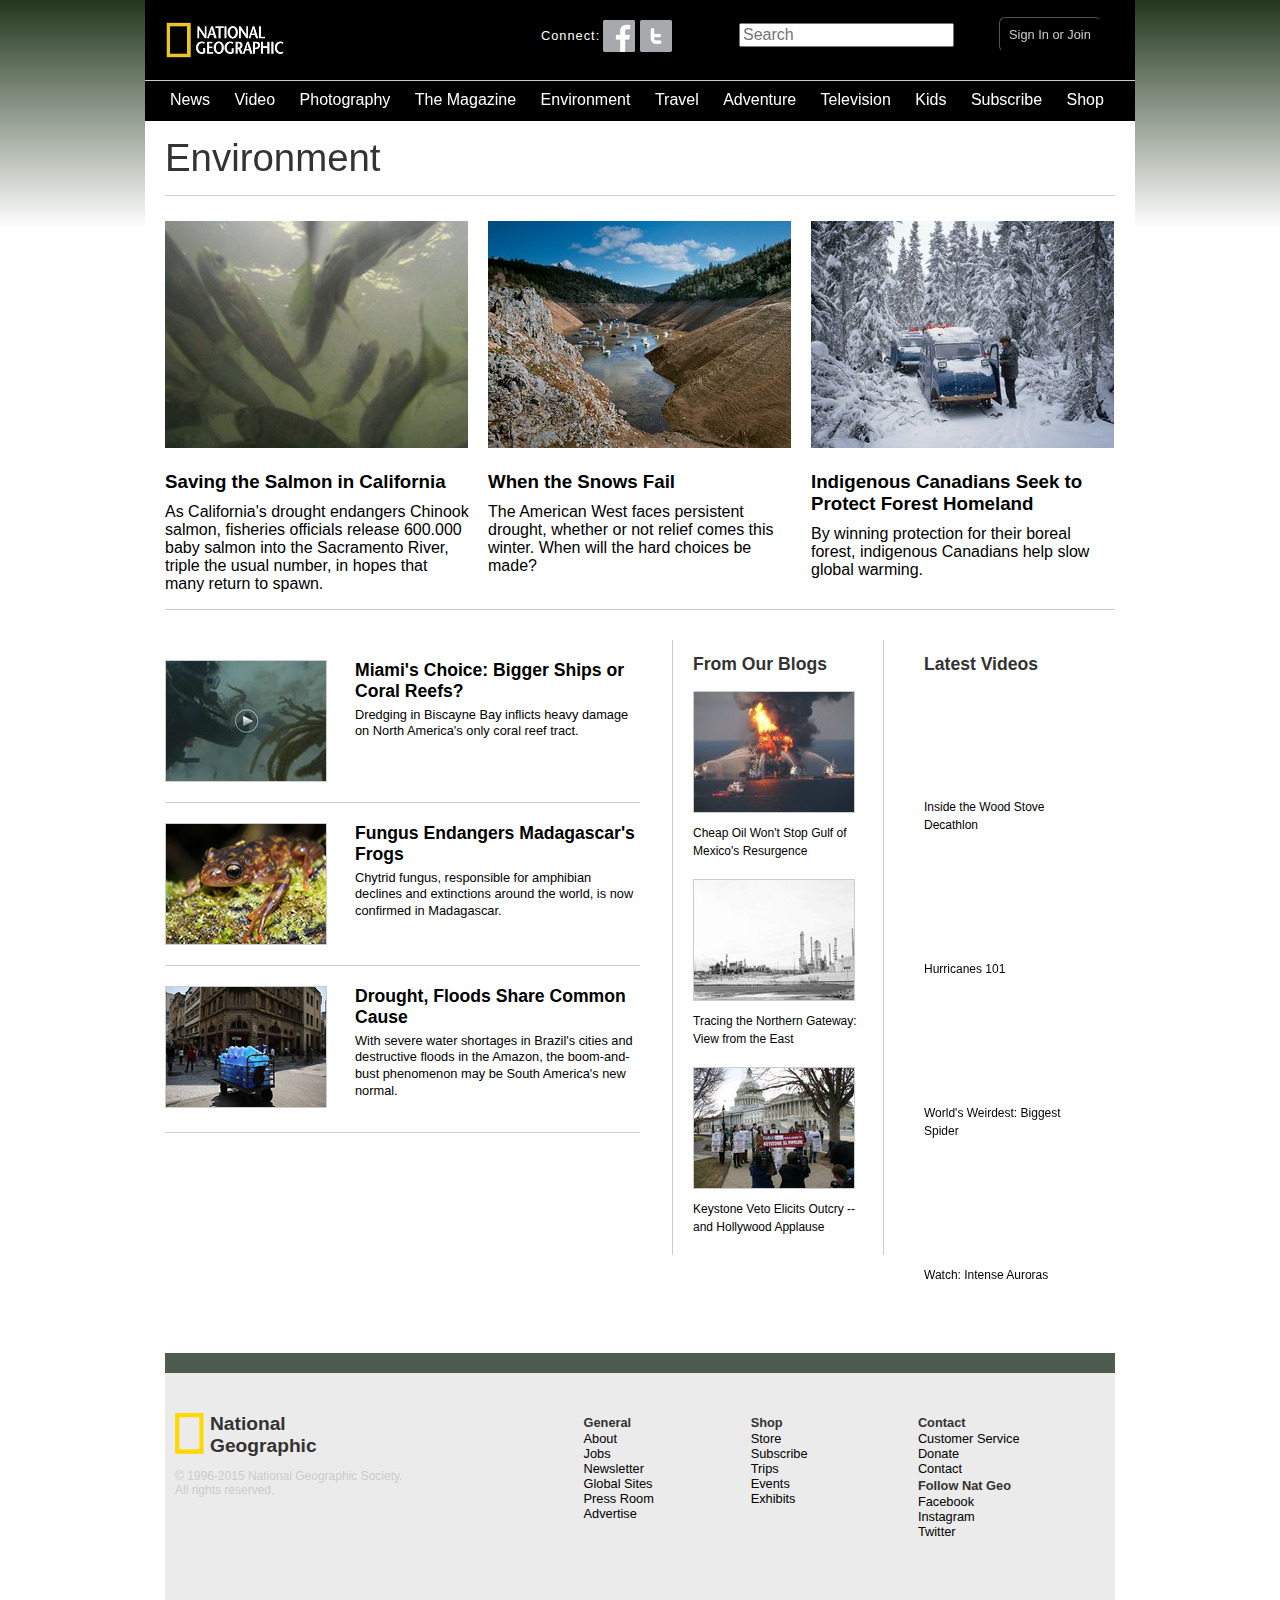
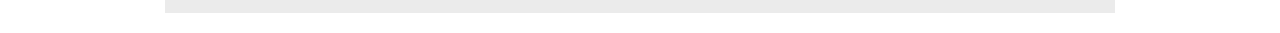
<file: natgeo/public/index.html>
<!DOCTYPE HTML>
<html class="no-js">
<head>
<meta http-equiv="Content-Type" content="text/html; charset=UTF-8">
<meta name="viewport" content="width=device-width, initial-scale=1">
<link type="text/css" rel="stylesheet" href="css/normalize.css">
<link type="text/css" rel="stylesheet" href="css/styles.css">
<script src="js/modernizr.custom.83348.js"></script>

<title>National Geographic - Environment</title>
</head>
<body>

<!-- Moved the main-nav outside of the site wrapper for off-screen sliding menu. -->
    <div id="mobile-main-nav">
        <ul>
            <li><a href="#">News</a></li>
            <li><a href="#">Video</a></li>
            <li><a href="#">Photography</a></li>
            <li><a href="#">The Magazine</a></li>
            <li><a href="#">Environment</a></li>
            <li><a href="#">Travel</a></li>
            <li><a href="#">Adventure</a></li>
            <li><a href="#">Television</a></li>
            <li><a href="#">Kids</a></li>
            <li><a href="#">Subscribe</a></li>
            <li><a href="#">Shop</a></li>
        </ul>
    </div>



<input type="checkbox" id="nav-trigger" class="nav-trigger" />
        


<div id="wrapper">

    <label for="nav-trigger"></label>
    <div id="header">

        <h1><a href="#">
            <img src="img/natgeo_logo_black.png" alt="National Geographic">
        </a></h1>

        <div id="connect-social-media">
            <p>Connect:</p>
            <ul>
                <li><a href="#"><img src="img/fblogo32x32.png" alt="Facebook logo"></a></li>
                <li><a href="#"><img src="img/twitterlogo32x32.png" alt="Twitter logo"></a></li>
            </ul>
        </div>

        <div id="search">
            <form>
                <input type="text" placeholder="Search" name="natgeosearch" class="search">
            </form>
        </div>

        <button type="button" class="signin-button">Sign In or Join</button>

        <div id="main-nav">
            <ul>
                <li><a href="#">News</a></li>
                <li><a href="#">Video</a></li>
                <li><a href="#">Photography</a></li>
                <li><a href="#">The Magazine</a></li>
                <li><a href="#">Environment</a></li>
                <li><a href="#">Travel</a></li>
                <li><a href="#">Adventure</a></li>
                <li><a href="#">Television</a></li>
                <li><a href="#">Kids</a></li>
                <li><a href="#">Subscribe</a></li>
                <li><a href="#">Shop</a></li>
            </ul>
        </div>
    </div>

    <div id="main">
    <div class="content">
        <h1>Environment</h1>

        <section id="top-stories">
        <div class="featured">
            <a href="#"><article class="top-3-story">
                <img src="img/saving-salmon303x227.jpg" alt="Saving Salmon">

                <h3>Saving the Salmon in California</h3>

                <p>As California's drought endangers Chinook salmon, fisheries officials release 600.000 baby salmon into the Sacramento River, triple the usual number, in hopes that many return to spawn.</p>
            </article></a>

            <a href="#"><article class="top-3-story">
                <img src="img/when-snows-fail303x227.jpg" alt"When Snows Fail">

                <h3>When the Snows Fail</h3>

                <p>The American West faces persistent drought, whether or not relief comes this winter. When will the hard choices be made?</p>
            </article></a>

            <a href="#"><article class="top-3-story last">
                <img src="img/canadians-protect-forest303x227.jpg" alt="Canadians">

                <h3>Indigenous Canadians Seek to Protect Forest Homeland</h3>

                <p>By winning protection for their boreal forest, indigenous Canadians help slow global warming.</p>
            </article></a>
        </div>

        <div class="latest-stories">
            <a href="#"><article>
                <img src="img/miamis-choice160x120.jpg" alt="Miami Diving">

                <h3>Miami's Choice: Bigger Ships or Coral Reefs?</h3>

                <p>Dredging in Biscayne Bay inflicts heavy damage on North America's only coral reef tract.</p>
            </article></a>

            <a href="#"><article>
                <img src="img/chytridfrogfungus160x120.jpg" alt="Frogs and Fungus">

                <h3>Fungus Endangers Madagascar's Frogs</h3>

                <p>Chytrid fungus, responsible for amphibian declines and extinctions around the world, is now confirmed in Madagascar.</p>
            </article></a>

            <a href="#"><article>
                <img src="img/water-amazon-drought160x120.jpg" alt="Amazon Drought">
                <h3>Drought, Floods Share Common Cause</h3>

                <p>With severe water shortages in Brazil's cities and destructive floods in the Amazon, the boom-and-bust phenomenon may be South America's new normal.</p>
            </article></a>

            <button type="button" class="section-button">Find Archived Stories</button>
        </section>

        <section id="blog-highlights">
            <h2>From Our Blogs</h2>

            <ul>
                <li><img src="img/gulf_of_mexico160x120.jpg" alt="Mexicon Oil Refinery"><a href="#">Cheap Oil Won't Stop Gulf of Mexico's Resurgence</a></li>

                <li><img src="img/northern_gateway160x120.jpg" alt="Northern Gateway Image"><a href="#">Tracing the Northern Gateway: View from the East</a></li>

                <li><img src="img/keystone160x120.jpg" alt="Keystone Protesters"><a href="#">Keystone Veto Elicits Outcry -- and Hollywood Applause</a></li>
            </ul>

            
            <button type="button" class="section-button">More Blog Entries</button>
        </section>

        <section id="latest-videos">
            <h2>Latest Videos</h2>

            <ul>
                <li><iframe src="http://assets.nationalgeographic.com/modules-video/assets/ngsEmbeddedVideo.html?guid=0454150f-aea7-4e98-a3a3-6cb1365a05dc" width="640" height="365" frameborder="0" seamless="seamless" scrolling="no" allowFullScreen class="latest-videos"></iframe>
                <p><a href="#" target="">Inside the Wood Stove Decathlon</a></p></li>

                <li><iframe src="http://assets.nationalgeographic.com/modules-video/assets/ngsEmbeddedVideo.html?guid=b6384d2a-3d04-4cb6-81ee-ecc1c4adcac5" width="640" height="365" frameborder="0" seamless="seamless" scrolling="no" allowFullScreen class="latest-videos"></iframe>
                <p><a href="#" target="">Hurricanes 101</a></p></li>

                <li><iframe src="http://assets.nationalgeographic.com/modules-video/assets/ngsEmbeddedVideo.html?guid=84c58a2f-b490-4ee1-a8b0-ea909631bd96" width="640" height="365" frameborder="0" seamless="seamless" scrolling="no" allowFullScreen class="latest-videos"></iframe>
                <p><a href="#" target="">World's Weirdest: Biggest Spider</a></p></li>

                <li><iframe src="http://assets.nationalgeographic.com/modules-video/assets/ngsEmbeddedVideo.html?guid=e7d83a9c-6302-4afb-9c52-18fab937524f" width="640" height="365" frameborder="0" seamless="seamless" scrolling="no" allowFullScreen class="latest-videos"></iframe>
                <p><a href="#" target="">Watch: Intense Auroras</a></p></li>
            </ul>

            
            <button type="button" class="section-button">More Videos</button>
        </section>
    </div>
        <div id="footer">
            <div id="site-info">
                <!-- <img src="img/ng_rectangle_small.png" alt="National Geographic Logo Rectangle"> -->

                <div id="footer-title">
                    <h5>National </br> Geographic</h5>
                </div>
                
                <p id="copyright">&copy; 1996-2015 National Geographic Society. All rights reserved.</p>
            </div>

            <div id="footer-nav">
                <div>
                    <h6>General</h6>
                        <ul>
                            <li><a href="#">About</a></li>
                            <li><a href="#">Jobs</a></li>
                            <li><a href="#">Newsletter</a></li>
                            <li><a href="#">Global Sites</a></li>
                            <li><a href="#">Press Room</a></li>
                            <li><a href="#">Advertise</a></li>
                        </ul>
                </div>

                <div>                
                    <h6>Shop</h6>
                        <ul>
                            <li><a href="#">Store</a></li>
                            <li><a href="#">Subscribe</a></li>
                            <li><a href="#">Trips</a></li>
                            <li><a href="#">Events</a></li>
                            <li><a href="#">Exhibits</a></li>
                        </ul>
                </div>

                <div>
                    <h6>Contact</h6>
                        <ul>
                            <li><a href="#">Customer Service</a></li>
                            <li><a href="#">Donate</a></li>
                            <li><a href="#">Contact</a></li>
                        </ul>
                </div>

                <div>
                    <h6>Follow Nat Geo</h6>
                        <ul>
                            <li><a href="#">Facebook</a></li>
                            <li><a href="#">Instagram</a></li>
                            <li><a href="#">Twitter</a></li>
                        </ul>
                 </div>
            </div>
        </div>
    </div>

</div>

</body>
</html>
</file>
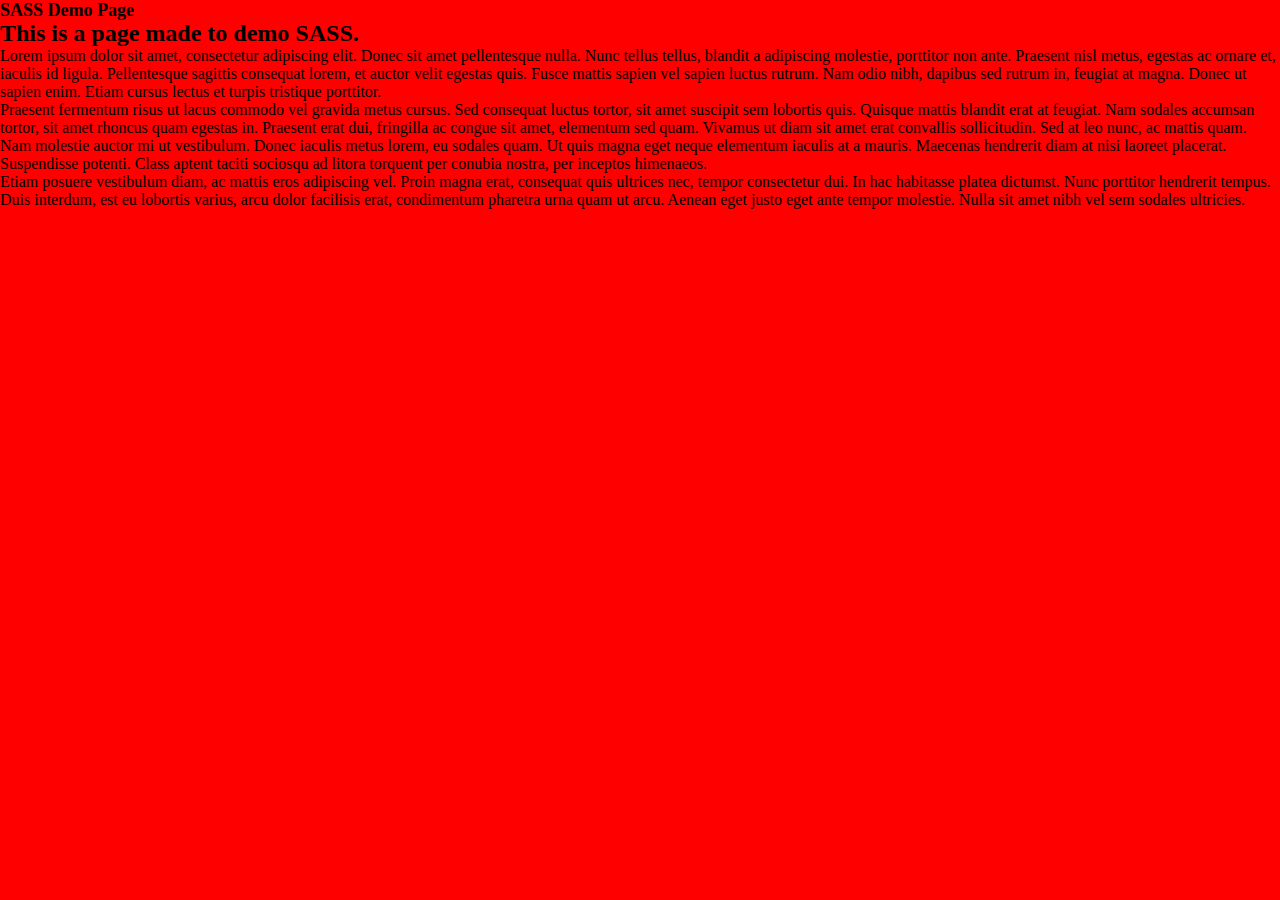
<file: SASSDEMO/public/index.html>
<!DOCTYPE html>
<html>
	<head>
		<title>SASS Demo Page</title>
		<link rel="stylesheet" type="text/css" href="css/styles.css">
	</head>
	<body>
		<h1>SASS Demo Page</h1>
		<h2>This is a page made to demo SASS.</h2>
		<p>Lorem ipsum dolor sit amet, <a>consectetur adipiscing elit</a>. Donec sit amet pellentesque nulla. Nunc tellus tellus, blandit a adipiscing molestie, porttitor non ante. Praesent nisl metus, egestas ac ornare et, iaculis id ligula. Pellentesque sagittis consequat lorem, et auctor velit egestas quis. Fusce mattis sapien vel sapien luctus rutrum. Nam odio nibh, dapibus sed rutrum in, feugiat at magna. Donec ut sapien enim. Etiam cursus lectus et turpis tristique porttitor.</p>
		<p>Praesent fermentum risus ut lacus commodo vel gravida metus cursus. Sed consequat luctus tortor, sit amet suscipit sem lobortis quis. Quisque mattis blandit erat at feugiat. Nam sodales accumsan tortor, sit amet rhoncus quam egestas in. Praesent erat dui, fringilla ac congue sit amet, elementum sed quam. Vivamus ut diam sit amet erat convallis sollicitudin. Sed at leo nunc, ac mattis quam. Nam molestie auctor mi ut vestibulum. Donec iaculis metus lorem, eu sodales quam. Ut quis magna eget neque elementum iaculis at a mauris. Maecenas hendrerit diam at nisi laoreet placerat. Suspendisse potenti. Class aptent taciti sociosqu ad litora torquent per conubia nostra, per inceptos himenaeos.</p>
		<p>Etiam posuere vestibulum diam, ac mattis eros adipiscing vel. Proin magna erat, consequat quis ultrices nec, tempor consectetur dui. In hac habitasse platea dictumst. Nunc porttitor hendrerit tempus. Duis interdum, est eu lobortis varius, arcu dolor facilisis erat, condimentum pharetra urna quam ut arcu. Aenean eget justo eget ante tempor molestie. Nulla sit amet nibh vel sem sodales ultricies.</p>
	</body>
</html>
</file>
<file: css/style.css>
/*font-family: 'Nixie One', cursive;
font-family: 'Arvo', serif;*/

* { -moz-box-sizing: border-box; 
	-webkit-box-sizing: border-box; 
	box-sizing: border-box; 
}

html {
	background-color: #424242;
}

body {
	margin-top: 90px;
	font-size: 16px;
}

div#wrapper {
	width: 90%;
	margin: 0 auto;
}

h1 {
	font-family: 'Arvo', serif;
	color: #404040;
}

a {
	text-decoration: none;
	color: #f8a53f;
}

/************************************
Header and Main Nav
************************************/
#header h1 {
	margin-bottom: 20px;
	font-family: 'Nixie One', cursive;
	font-size: 2.5em;
	font-weight: 200;
	color: #e2e2e2;
	letter-spacing: 4px;
}

div#nav {
	width: 100%;
	height: 45px;
	background-color: #3195b5;
}

#nav ul {
	list-style: none;
	font-family: 'Arvo', serif;
	margin: 0;
	padding: 0;
}

#nav li {
	display: inline;
	float: left;
	padding: 12px;
}

#nav li a {
	text-decoration: none;
	color: #ccf7ff;	
}


/************************************
Intro Section
************************************/
div#intro {
	width: 100%;
	position: relative;
	background-image: url("../img/introBackground.gif");
}

div#introFigure {
	position: absolute;
	bottom: -4px;
	right: -155px;
}

#intro h1,
#intro p {
	padding-left: 1.25%; /*12px / 960px*/
}

#intro h1 {
	padding-top: 15px;
	font-size: 1.7em;
	text-shadow: 1px 1px #fff;
}

#intro p {
	width: 48.958333%; /*470px / 960px*/
	font-size: .9375em; /*15px / 16px*/
	line-height: 1.2;
	color: #464646;
}

#intro p:last-child {
	padding-bottom: 15px;
	margin-bottom: 0;
}


/************************************
Main Section
************************************/
div#main {
	width: 100%;
	background: #e9e9e9;
	border-top: 2px solid #fff;
	border-bottom: 2px solid #bdbdbd;
}

div#main:after {
	content: ".";
	visibility: hidden;
	display: block;
	height: 0;
	clear: both;
}

#main h1 {
	margin-top: 20px;
}

#main h2 {
	margin-top: 4px;
	font-family: 'Helvetica', sans-serif;
	font-size: 1.1em;
	color: #404040;
}

#main img[src$=".jpg"] {
	border: 2px solid #bdbdbd;
}


/************************************
Guitars Section
************************************/
div#guitars {
	width: 70.729167%; /*679px / 960px*/
	padding-left: 1.25%; /*12px / 960px*/
	float: left;
	padding-left: 1.767305%; /*12px / 679px*/
}

div#guitars > div {
	width: 91.752577%; /*623px / 679px*/
	position: relative;
}

#guitars img[src$=".jpg"] {
	max-width: 100%;
}

#guitars p {	
	font-family: 'Arvo', serif;;
	font-size: .75em; /*12px / 16px*/
	color: #3c3c3c;
	line-height: 1.2;
}

div#guitars div p:first-of-type {
	text-indent: 1.605136%; /*10px / 623px*/
}

#guitars div p:last-of-type {
	margin-bottom: 70px;
}

div#guitars div > div {
	position: absolute;
	top: 5px;
	right: 15px;
}


/************************************
Aside
************************************/
div#aside {
	width: 29.270833%; /*269px / 960px*/
	float: left;
}

div#aside img {
	width: 57.992565%; /*156px / 269px*/
	max-width: 100%;
}

#aside ul {
	list-style: none;
}

#aside h2 {
	margin-top: 15px;
	margin-bottom: 4px;
}



/************************************
Links Section
************************************/
div#links {
	clear: both;
	width: 100%;
	height: 340px;
	margin-top: 45px;
	padding-left: 1.25%; /*12px / 960px*/
}

div#links > div {
	float: left;
	width: 33.3333%;
}

#links h1 {
	margin-bottom: 30px;
	font-size: 1.5em;
	letter-spacing: 1px;
	color: #e6e6e6;
}

#links ul {
	list-style: none;
	padding: 0;
	font-family: 'Helvetica Light', 'Helvetica', sans-serif;
	font-size: .75em; /*12px / 16px*/
	font-weight: 100;
	line-height: 1.2;
	letter-spacing: 1px;
}


/************************************
Footer
************************************/
div#footer {
	clear: both;
	width: 100%;
	height: 34px;	
	background: #3092b7;
}

div#footer,
#footer h1,
#footer a {
	color: #ccf7ff;		
}

#footer h1 {
	display: inline;
	float: left;
	margin: 10px 12px;
	font-size: 0.9em;	
}

#footer ul {
	list-style: none;
}

#footer li {
	display: inline;
	float: left;
	padding: 15px 3px;
	font-family: 'Helvetica Light', 'Helvetica', sans-serif;
	font-size: 0.7em;
	font-weight: 100;
}


div#footer > div {
	float: right;
	margin: 12px;
	font-family: 'Helvetica Light', 'Helvetica', sans-serif;
	font-size: 0.8em;
	font-weight: 100;	
}


/************************************
Mobile/Tablet Friendly
************************************/
@media screen and (max-width: 768px) {

	body {
		max-width: 592px;
		background-color: #ffffff;
		margin: 0 auto;
		padding-top: 100px;
	}

	#intro p,
	div#guitars,
	div#aside,
	div#aside img,
	div#links > div,
	div#footer h1 {
		width: 100%;
	}

	#header h1 {
		color: #424242;
		font-weight: bold;
	}

	div#nav {
		background-color: #ffffff;
	}

	div#nav li {
		width: 44.256757%; /*262px / 592px*/
		margin-bottom: 23px;
		padding: 40px 0px;
		text-align: center;
		font-size: 1.7em;
		background-color: #424242;
	}

	#nav li:nth-child(odd) {
		margin-right: 4.391892%; /*26px / 592px*/
	}

	#nav li a {
		padding: 40px;
		color: #e9e9e9;
	}

	div#intro {
		background-image: none;
	}

	div#introFigure img {
		display: none;
	}

	#main img[src$=".jpg"] {
		border: none;
	}

	div#guitars div > div {
		top: 30px;
		left: 393px;
	}

	div#aside {
		padding: 1.25%;
		background-color: #ffffff;
	}

	div#links h1 {
		color: #424242;
	}

	div#links ul {
		padding-left: 4.942966%; /*26px / 526px*/
	}

	div#links div:last-of-type {
		margin-bottom: 100px;
	}

	div#footer {
		height: 65px;
		background-color: #ffffff;
	}

	div#footer h1 {
		display: block;
		margin-bottom: 6px;
		color: #424242;
	}

	div#footer ul {
		display: none;
	}

	div#footer > div {
		float: left;
		margin-top: 0;
		color: #424242;
	}
	
}
</file>
<file: public/css/styles.css>
/*
Error: Invalid CSS after "...1:css/style.css": expected "{", was ""
        on line 397 of dev/desktop.scss
        from line 1 of dev/styles.scss

392: 		color: #424242;
393: 	}
394: 	
395: }
396: >>>>>>> e21cb5455cc42c66ef248282b7ae81b0452fda21:css/style.css

Backtrace:
dev/desktop.scss:397
dev/styles.scss:1
/Library/Ruby/Gems/1.8/gems/sass-3.4.15/bin/../lib/sass/scss/parser.rb:1164:in `expected'
/Library/Ruby/Gems/1.8/gems/sass-3.4.15/bin/../lib/sass/scss/parser.rb:1098:in `expected'
/Library/Ruby/Gems/1.8/gems/sass-3.4.15/bin/../lib/sass/scss/parser.rb:1093:in `tok!'
/Library/Ruby/Gems/1.8/gems/sass-3.4.15/bin/../lib/sass/scss/parser.rb:638:in `block'
/Library/Ruby/Gems/1.8/gems/sass-3.4.15/bin/../lib/sass/scss/parser.rb:633:in `ruleset'
/Library/Ruby/Gems/1.8/gems/sass-3.4.15/bin/../lib/sass/scss/parser.rb:657:in `block_child'
/Library/Ruby/Gems/1.8/gems/sass-3.4.15/bin/../lib/sass/scss/parser.rb:650:in `block_contents'
/Library/Ruby/Gems/1.8/gems/sass-3.4.15/bin/../lib/sass/scss/parser.rb:117:in `stylesheet'
/Library/Ruby/Gems/1.8/gems/sass-3.4.15/bin/../lib/sass/scss/parser.rb:42:in `parse'
/Library/Ruby/Gems/1.8/gems/sass-3.4.15/bin/../lib/sass/engine.rb:403:in `_to_tree'
/Library/Ruby/Gems/1.8/gems/sass-3.4.15/bin/../lib/sass/engine.rb:309:in `to_tree'
/Library/Ruby/Gems/1.8/gems/sass-3.4.15/bin/../lib/sass/tree/visitors/perform.rb:323:in `visit_import'
/Library/Ruby/Gems/1.8/gems/sass-3.4.15/bin/../lib/sass/stack.rb:88:in `with_import'
/Library/Ruby/Gems/1.8/gems/sass-3.4.15/bin/../lib/sass/stack.rb:115:in `with_frame'
/Library/Ruby/Gems/1.8/gems/sass-3.4.15/bin/../lib/sass/stack.rb:88:in `with_import'
/Library/Ruby/Gems/1.8/gems/sass-3.4.15/bin/../lib/sass/tree/visitors/perform.rb:322:in `visit_import'
/Library/Ruby/Gems/1.8/gems/sass-3.4.15/bin/../lib/sass/tree/visitors/base.rb:36:in `send'
/Library/Ruby/Gems/1.8/gems/sass-3.4.15/bin/../lib/sass/tree/visitors/base.rb:36:in `visit'
/Library/Ruby/Gems/1.8/gems/sass-3.4.15/bin/../lib/sass/tree/visitors/perform.rb:158:in `visit'
/Library/Ruby/Gems/1.8/gems/sass-3.4.15/bin/../lib/sass/stack.rb:79:in `with_base'
/Library/Ruby/Gems/1.8/gems/sass-3.4.15/bin/../lib/sass/stack.rb:115:in `with_frame'
/Library/Ruby/Gems/1.8/gems/sass-3.4.15/bin/../lib/sass/stack.rb:79:in `with_base'
/Library/Ruby/Gems/1.8/gems/sass-3.4.15/bin/../lib/sass/tree/visitors/perform.rb:158:in `visit'
/Library/Ruby/Gems/1.8/gems/sass-3.4.15/bin/../lib/sass/tree/visitors/base.rb:52:in `visit_children'
/Library/Ruby/Gems/1.8/gems/sass-3.4.15/bin/../lib/sass/tree/visitors/base.rb:52:in `map'
/Library/Ruby/Gems/1.8/gems/sass-3.4.15/bin/../lib/sass/tree/visitors/base.rb:52:in `visit_children'
/Library/Ruby/Gems/1.8/gems/sass-3.4.15/bin/../lib/sass/tree/visitors/perform.rb:167:in `visit_children'
/Library/Ruby/Gems/1.8/gems/sass-3.4.15/bin/../lib/sass/tree/visitors/perform.rb:179:in `with_environment'
/Library/Ruby/Gems/1.8/gems/sass-3.4.15/bin/../lib/sass/tree/visitors/perform.rb:166:in `visit_children'
/Library/Ruby/Gems/1.8/gems/sass-3.4.15/bin/../lib/sass/tree/visitors/base.rb:36:in `visit'
/Library/Ruby/Gems/1.8/gems/sass-3.4.15/bin/../lib/sass/tree/visitors/perform.rb:186:in `visit_root'
/Library/Ruby/Gems/1.8/gems/sass-3.4.15/bin/../lib/sass/tree/visitors/base.rb:36:in `send'
/Library/Ruby/Gems/1.8/gems/sass-3.4.15/bin/../lib/sass/tree/visitors/base.rb:36:in `visit'
/Library/Ruby/Gems/1.8/gems/sass-3.4.15/bin/../lib/sass/tree/visitors/perform.rb:157:in `visit'
/Library/Ruby/Gems/1.8/gems/sass-3.4.15/bin/../lib/sass/tree/visitors/perform.rb:8:in `send'
/Library/Ruby/Gems/1.8/gems/sass-3.4.15/bin/../lib/sass/tree/visitors/perform.rb:8:in `visit'
/Library/Ruby/Gems/1.8/gems/sass-3.4.15/bin/../lib/sass/tree/root_node.rb:36:in `css_tree'
/Library/Ruby/Gems/1.8/gems/sass-3.4.15/bin/../lib/sass/tree/root_node.rb:29:in `render_with_sourcemap'
/Library/Ruby/Gems/1.8/gems/sass-3.4.15/bin/../lib/sass/engine.rb:378:in `_render_with_sourcemap'
/Library/Ruby/Gems/1.8/gems/sass-3.4.15/bin/../lib/sass/engine.rb:295:in `render_with_sourcemap'
/Library/Ruby/Gems/1.8/gems/sass-3.4.15/bin/../lib/sass/plugin/compiler.rb:490:in `update_stylesheet'
/Library/Ruby/Gems/1.8/gems/sass-3.4.15/bin/../lib/sass/plugin/compiler.rb:215:in `update_stylesheets'
/Library/Ruby/Gems/1.8/gems/sass-3.4.15/bin/../lib/sass/plugin/compiler.rb:209:in `each'
/Library/Ruby/Gems/1.8/gems/sass-3.4.15/bin/../lib/sass/plugin/compiler.rb:209:in `update_stylesheets'
/Library/Ruby/Gems/1.8/gems/sass-3.4.15/bin/../lib/sass/plugin/compiler.rb:470:in `on_file_changed'
/Library/Ruby/Gems/1.8/gems/sass-3.4.15/bin/../lib/sass/plugin/compiler.rb:328:in `watch'
/Library/Ruby/Gems/1.8/gems/sass-3.4.15/vendor/listen/lib/listen/listener.rb:252:in `call'
/Library/Ruby/Gems/1.8/gems/sass-3.4.15/vendor/listen/lib/listen/listener.rb:252:in `on_change'
/Library/Ruby/Gems/1.8/gems/sass-3.4.15/vendor/listen/lib/listen/listener.rb:290:in `initialize_adapter'
/Library/Ruby/Gems/1.8/gems/sass-3.4.15/vendor/listen/lib/listen/adapters/polling.rb:48:in `call'
/Library/Ruby/Gems/1.8/gems/sass-3.4.15/vendor/listen/lib/listen/adapters/polling.rb:48:in `poll_changed_directories'
/Library/Ruby/Gems/1.8/gems/sass-3.4.15/vendor/listen/lib/listen/adapter.rb:299:in `start_poller'
/Library/Ruby/Gems/1.8/gems/sass-3.4.15/vendor/listen/lib/listen/adapter.rb:299:in `initialize'
/Library/Ruby/Gems/1.8/gems/sass-3.4.15/vendor/listen/lib/listen/adapter.rb:299:in `new'
/Library/Ruby/Gems/1.8/gems/sass-3.4.15/vendor/listen/lib/listen/adapter.rb:299:in `start_poller'
/Library/Ruby/Gems/1.8/gems/sass-3.4.15/vendor/listen/lib/listen/adapter.rb:101:in `start'
/Library/Ruby/Gems/1.8/gems/sass-3.4.15/vendor/listen/lib/listen/adapter.rb:109:in `start!'
/Library/Ruby/Gems/1.8/gems/sass-3.4.15/vendor/listen/lib/listen/listener.rb:66:in `start!'
/Library/Ruby/Gems/1.8/gems/sass-3.4.15/bin/../lib/sass/plugin/compiler.rb:405:in `listen_to'
/Library/Ruby/Gems/1.8/gems/sass-3.4.15/bin/../lib/sass/plugin/compiler.rb:338:in `watch'
/Library/Ruby/Gems/1.8/gems/sass-3.4.15/bin/../lib/sass/plugin.rb:108:in `send'
/Library/Ruby/Gems/1.8/gems/sass-3.4.15/bin/../lib/sass/plugin.rb:108:in `method_missing'
/Library/Ruby/Gems/1.8/gems/sass-3.4.15/bin/../lib/sass/exec/sass_scss.rb:384:in `watch_or_update'
/Library/Ruby/Gems/1.8/gems/sass-3.4.15/bin/../lib/sass/exec/sass_scss.rb:51:in `process_result'
/Library/Ruby/Gems/1.8/gems/sass-3.4.15/bin/../lib/sass/exec/base.rb:52:in `parse'
/Library/Ruby/Gems/1.8/gems/sass-3.4.15/bin/../lib/sass/exec/base.rb:19:in `parse!'
/Library/Ruby/Gems/1.8/gems/sass-3.4.15/bin/sass:13
/usr/bin/sass:19:in `load'
/usr/bin/sass:19
*/
body:before {
  white-space: pre;
  font-family: monospace;
  content: "Error: Invalid CSS after \"...1:css/style.css\": expected \"{\", was \"\"\A         on line 397 of dev/desktop.scss\A         from line 1 of dev/styles.scss\A \A 392: 		color: #424242;\A 393: 	}\A 394: 	\A 395: }\A 396: >>>>>>> e21cb5455cc42c66ef248282b7ae81b0452fda21:css/style.css"; }
</file>
<file: natgeo/public/css/styles.css>
html{background:-webkit-linear-gradient(#23371d, #fff);background:-o-linear-gradient(#23371d, #fff);background:-moz-linear-gradient(#23371d, #fff);background:linear-gradient(#23371d, #fff);background-size:100% 14%;background-repeat:no-repeat}body{font-family:'Arial', sans-serif;font-size:16px;color:#333333}#mobile-main-nav,#nav-trigger{display:none}#wrapper{width:90%;min-width:980px;max-width:990px;margin:0 auto;background-color:#ffffff}#header,#header h1,#connect-social-media,#search,#main-nav{background-color:#000}#header{width:100%;height:115px;color:#fff;border-bottom:1px solid #C0C0C0}#header h1{width:40%;height:80px;float:left}#header h1 img{max-height:80px}#header #connect-social-media,#header #search{margin-top:23px}#header #connect-social-media{width:20%;float:left;padding-top:5px;font-weight:400;font-size:0.8em;letter-spacing:1px}#header #connect-social-media p{display:inline;margin-top:0;float:left}#header #connect-social-media ul{display:inline;padding-left:2px;list-style:none}#header #connect-social-media ul li{display:inline;float:left;margin-top:-8px;padding-right:5px}#header #connect-social-media ul li a{text-decoration:none;color:#fff;padding:10%}#header #search{width:20%;float:left}#header button.signin-button{margin-left:62px;margin-top:17px;padding:9px;background-color:#000;font-weight:100;font-size:0.8em;color:#ccc;-moz-border-radius:6px;-webkit-border-radius:6px;border-width:thin}div#main-nav{width:100%;height:40px;clear:both;margin-top:-16px;color:#fff;border-top:thin solid #ccc}div#main-nav ul{list-style:none;margin-top:0;padding-top:10px}div#main-nav ul li{display:inline;width:9%;text-align:left}div#main-nav ul li a{padding:10px;font-weight:400;text-decoration:none;color:#fff}div#main-nav ul li:first-of-type{margin-left:-25px}div#main{padding:20px}div#main h1{margin-bottom:15px;font-size:2.4em;font-weight:400}div#main a{text-decoration:none;color:#000}div#main section#top-stories{width:100%;padding-top:25px;border-top:thin solid #ccc}div#main section#top-stories .featured{height:auto;overflow:hidden;margin-bottom:30px;border-bottom:thin solid #ccc}div#main section#top-stories .featured article{display:inline;width:32%;float:left;padding-right:19px}div#main section#top-stories .featured article h3{margin-bottom:10px}div#main section#top-stories .featured article p{margin-top:8px}div#main section#top-stories .featured article.top-3-story.last{padding-right:0}div#main section#top-stories .latest-stories{width:50%;float:left}div#main section#top-stories .latest-stories article{margin-top:20px;padding-bottom:20px;height:auto;overflow:hidden;border-bottom:thin solid #ccc}div#main section#top-stories .latest-stories article img{width:37%;max-width:160px;float:left;margin-right:28px;border:1px solid #ccc}div#main section#top-stories .latest-stories article h3{display:inline;font-size:1.1em}div#main section#top-stories .latest-stories article p{display:block;width:60%;float:right;margin-top:5px;font-size:0.8em;line-height:1.3em}div#main section#top-stories .latest-stories button{display:none}div#main #blog-highlights{float:left;width:20%;margin-left:32px;padding-left:20px;border-left:thin solid #ccc;border-right:thin solid #ccc}div#main #blog-highlights h2{font-size:1.1em}div#main #blog-highlights ul{width:100%;list-style:none;padding:0}div#main #blog-highlights ul li{margin-right:0;margin-bottom:20px;padding-right:10px}div#main #blog-highlights ul li img{max-width:160px;display:block;margin-bottom:10px;border:1px solid #ccc}div#main #blog-highlights ul li a{font-size:0.75em}div#main #blog-highlights button{display:none}div#main #latest-videos{float:left;width:20%;height:auto;margin-left:20px;margin-bottom:50px;padding-left:20px}div#main #latest-videos h2{font-size:1.1em}div#main #latest-videos ul{width:100%;list-style:none;padding:0}div#main #latest-videos ul li{max-width:160px;margin-right:0;margin-bottom:20px}div#main #latest-videos ul li iframe{width:160px;height:90px;max-width:160px;display:block}div#main #latest-videos ul li a{font-size:0.75em}div#main #latest-videos button{display:none}div#main #footer{clear:both;position:relative;height:200px;padding-top:40px;background-color:#ebebeb;border-top:20px solid #4e5b4f}div#main #footer #site-info{float:left;width:43%;padding-left:10px;background:url("../img/ng_rectangle_small.png");background-repeat:no-repeat;background-position:10px 0px}div#main #footer #site-info div#footer-title{padding-left:35px}div#main #footer #site-info h5{display:inline;font-size:1.2em}div#main #footer #site-info #copyright{width:232px;font-size:0.75em;color:#ccc}div#main #footer #footer-nav{float:left;width:55%;height:120px}div#main #footer #footer-nav div{float:left;width:32%}div#main #footer #footer-nav h6{display:inline;font-size:0.8em}div#main #footer #footer-nav ul{display:inline;width:32%;font-size:0.8em;list-style:none}@media screen and (max-width: 768px){html{background:-webkit-linear-gradient(#23371d, #fff);background:-o-linear-gradient(#23371d, #fff);background:-moz-linear-gradient(#23371d, #fff);background:linear-gradient(#23371d, #fff);background-size:100% 10%;background-repeat:no-repeat}body{max-width:592px;background-color:#ffffff;margin:0 auto}#main-nav,button.signin-button{display:none}#mobile-main-nav{display:block;list-style:none;background:#111;max-width:592px;height:100%;margin:0 auto;position:fixed;top:0;right:0;bottom:0;left:0;z-index:1}#mobile-main-nav ul{margin-left:5%;margin-top:100px}#mobile-main-nav ul li{display:block;width:100%;line-height:2.5em;letter-spacing:1px}#mobile-main-nav ul li a{padding:10px;font-weight:400;text-decoration:none;color:#fff}#mobile-main-nav ul li:first-of-type{margin-left:0}.nav-trigger{position:absolute;clip:rect(0, 0, 0, 0);color:#fff;z-index:1000}label[for="nav-trigger"]{position:absolute;top:35px;left:30px;z-index:2;width:30px;height:30px;cursor:pointer;background-image:url("../img/menu_button_icon.png");background-size:contain}.nav-trigger:checked+#wrapper{left:700px}.nav-trigger:checked+#wrapper label[for="nav-trigger"]{left:-670px}#wrapper{min-width:100%;min-height:100%;background-color:#fff;position:relative;bottom:100%;left:0;z-index:1}div#header{height:80px}#header h1{margin-left:35%}#connect-social-media{display:none}#header #search{margin-top:0;width:35px;height:35px;position:relative;top:35px;right:-85px;background-image:url("../img/white_search_icon35x35.png");background-repeat:no-repeat}#header #search form{display:none}div#main{margin-top:-1px;padding:0;border:1px solid #000}div#main h1{margin:20px 10px}div#main section{padding:45px 10px}div#main button{width:40%;margin-left:30%;margin-top:20px}div#main section#top-stories{width:90%;margin:0 auto}div#main section#top-stories div.featured article{display:block;float:clear;width:100%;height:160px;margin-bottom:15px;padding:0}div#main section#top-stories div.featured article img{display:inline;float:left;width:45%;max-height:145px;margin-right:10px}div#main section#top-stories div.featured article h3{display:inline;font-size:1.2em}div#main section#top-stories div.featured article p{margin-top:5px;font-size:0.9em;line-height:1.3em}div#main section#top-stories div.latest-stories{width:100%;float:clear;margin-bottom:40px}div#main section#top-stories div.latest-stories article{margin-top:0;padding-bottom:0;border-bottom:none}div#main section#top-stories div.latest-stories article img,div#main section#top-stories div.latest-stories article p{display:none}div#main section#top-stories div.latest-stories article h3{display:block;margin-top:0;font-size:1.2em}div#main section#top-stories div.latest-stories button{display:block}div#main #blog-highlights{float:clear;width:100%;margin:0;padding-left:10px;border:none}div#main #blog-highlights h2{font-size:1.5em}div#main #blog-highlights ul{list-style:none;width:100%;margin-bottom:40px;padding-left:10px}div#main #blog-highlights ul li{margin-bottom:10px;line-height:1.8em}div#main #blog-highlights ul li img{display:none}div#main #blog-highlights ul li a{font-weight:700;font-size:1.2em}div#main #blog-highlights button{display:block;margin-bottom:40px}div#main #latest-videos{float:clear;width:100%;margin:0;padding-left:10px;border:none}div#main #latest-videos h2{font-size:1.5em}div#main #latest-videos ul{padding-left:0;list-style:none}div#main #latest-videos ul li{margin-left:13%;margin-bottom:30px;max-width:none}div#main #latest-videos ul li iframe{width:400px;max-width:400px;height:226px;max-height:226px}div#main #latest-videos ul li p{margin-top:4px}div#main #latest-videos ul li p a{font-size:1em}div#main #footer{clear:both;height:auto;padding-top:0px;background-color:red;border-top:none}div#main #footer div#site-info{clear:both;width:100%;height:40px;padding-top:3px;padding-left:0;background:url("../img/ng_rectangle_mobile.png");background-repeat:no-repeat;background-position:15px;background-color:#4e5b4f}div#main #footer div#site-info div#footer-title{padding-left:43px}div#main #footer div#site-info h5{float:left;margin-top:11px;font-size:1em;font-weight:400;color:#fff}div#main #footer div#site-info h5 br{display:none}div#main #footer div#site-info #copyright{float:right;width:auto;padding-right:10px;font-size:0.8em;color:#fff}div#main #footer #footer-nav{clear:both;width:100%;height:auto;padding-bottom:15px;background-color:#ebebeb}div#main #footer #footer-nav div{width:100%;clear:both;padding-left:15px}div#main #footer #footer-nav h6{display:block;font-size:1em;margin-bottom:10px}div#main #footer #footer-nav h6:first-of-type{margin-top:0;padding-top:20px}div#main #footer #footer-nav ul{list-style:none;margin-top:5px;margin-bottom:0;font-size:1em}div#main #footer #footer-nav ul li{padding-left:10px;line-height:1.5em}}
/*# sourceMappingURL=styles.css.map */
</file>
<file: SASSDEMO/public/css/styles.css>
*{margin:0;padding:0}body h1{background-color:red;font-size:18px;line-height:1.125em}body h2{background-color:red}body p{background-color:red}@media screen and (min-width: 500px){body{background-color:red}}
/*# sourceMappingURL=styles.css.map */
</file>
